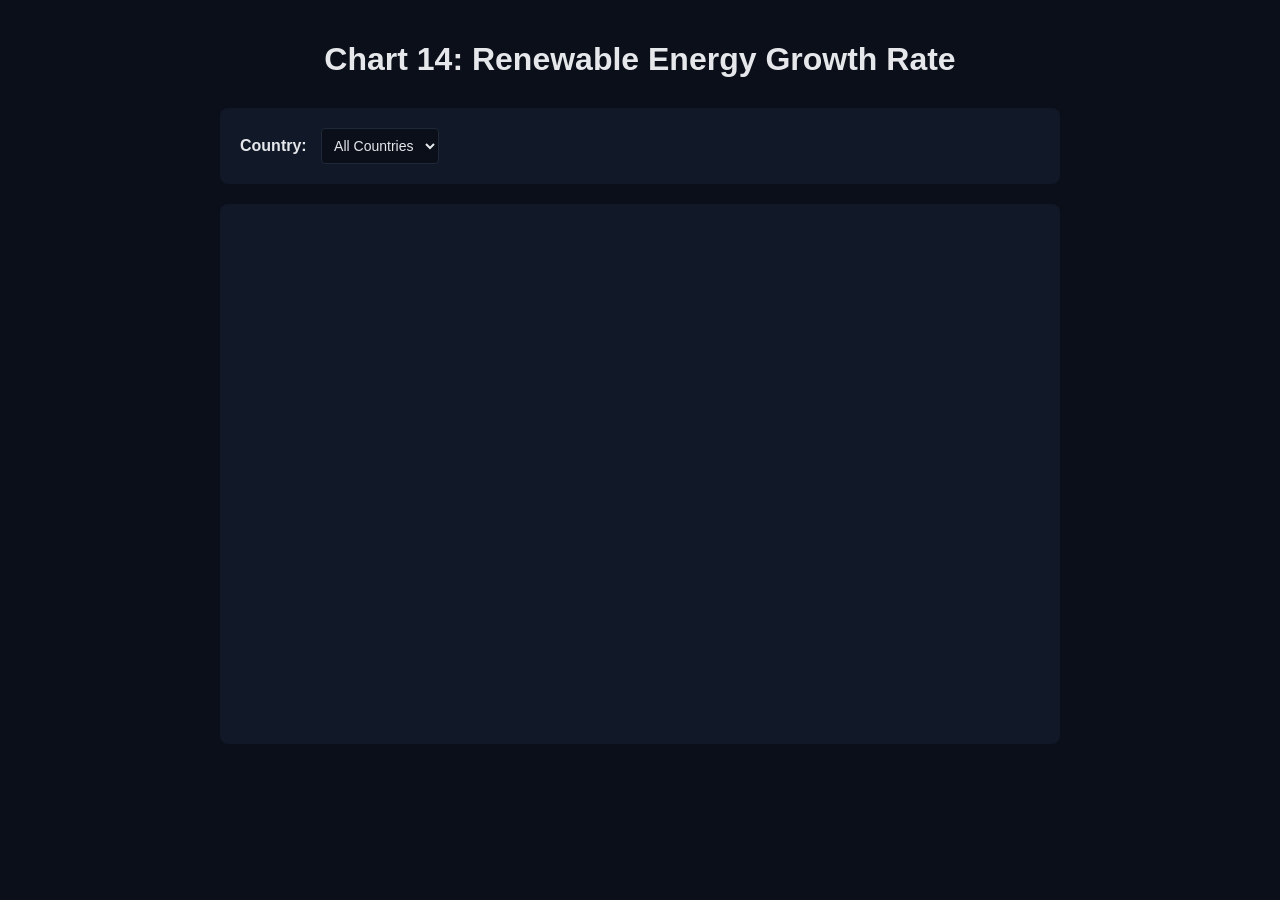
<file: test_chart14.html>
<!DOCTYPE html>
<html lang="en">
<head>
    <meta charset="UTF-8">
    <meta name="viewport" content="width=device-width, initial-scale=1.0">
    <title>Test Chart 14 - Renewable Growth</title>
    <script src="https://d3js.org/d3.v7.min.js"></script>
    <style>
        body {
            margin: 0;
            padding: 20px;
            background-color: #0b0f1a;
            color: #e5e7eb;
            font-family: -apple-system, BlinkMacSystemFont, 'Segoe UI', sans-serif;
        }
        h1 {
            text-align: center;
            margin-bottom: 30px;
        }
        #chart-container {
            width: 800px;
            height: 500px;
            margin: 0 auto;
            background-color: #111827;
            border-radius: 8px;
            padding: 20px;
        }
        .controls {
            width: 800px;
            margin: 20px auto;
            padding: 20px;
            background-color: #111827;
            border-radius: 8px;
        }
        select {
            padding: 8px;
            font-size: 14px;
            border-radius: 4px;
            border: 1px solid #1f2937;
            background-color: #0b0f1a;
            color: #e5e7eb;
            margin-left: 10px;
        }
        label {
            font-weight: bold;
        }
    </style>
</head>
<body>
    <h1>Chart 14: Renewable Energy Growth Rate</h1>
    
    <div class="controls">
        <label for="country-select">Country:</label>
        <select id="country-select">
            <option value="All Countries">All Countries</option>
        </select>
    </div>
    
    <div id="chart-container"></div>
    
    <script type="module">
        import renderRenewableGrowth from './js/charts/renewableGrowth.js';
        import { loadEnergyData } from './js/dataLoader.js';
        
        async function init() {
            try {
                // Load data
                const data = await loadEnergyData();
                console.log('Data loaded:', data.length, 'records');
                
                // Populate country dropdown
                const countries = ['All Countries', ...Array.from(new Set(data.map(d => d.country))).sort()];
                const select = document.getElementById('country-select');
                countries.forEach(country => {
                    const option = document.createElement('option');
                    option.value = country;
                    option.textContent = country;
                    select.appendChild(option);
                });
                
                // Initial filter state
                let filterState = {
                    country: 'All Countries',
                    yearRange: [2000, 2019]
                };
                
                // Render chart
                const chart = renderRenewableGrowth('#chart-container', data, filterState);
                
                // Handle country change
                select.addEventListener('change', (e) => {
                    filterState.country = e.target.value;
                    chart.update(data, filterState);
                    console.log('Country changed to:', filterState.country);
                });
                
                console.log('✓ Chart 14 initialized successfully');
                
            } catch (error) {
                console.error('Error:', error);
                document.getElementById('chart-container').innerHTML = 
                    `<div style="color: #ef4444; padding: 20px;">Error: ${error.message}</div>`;
            }
        }
        
        init();
    </script>
</body>
</html>
</file>
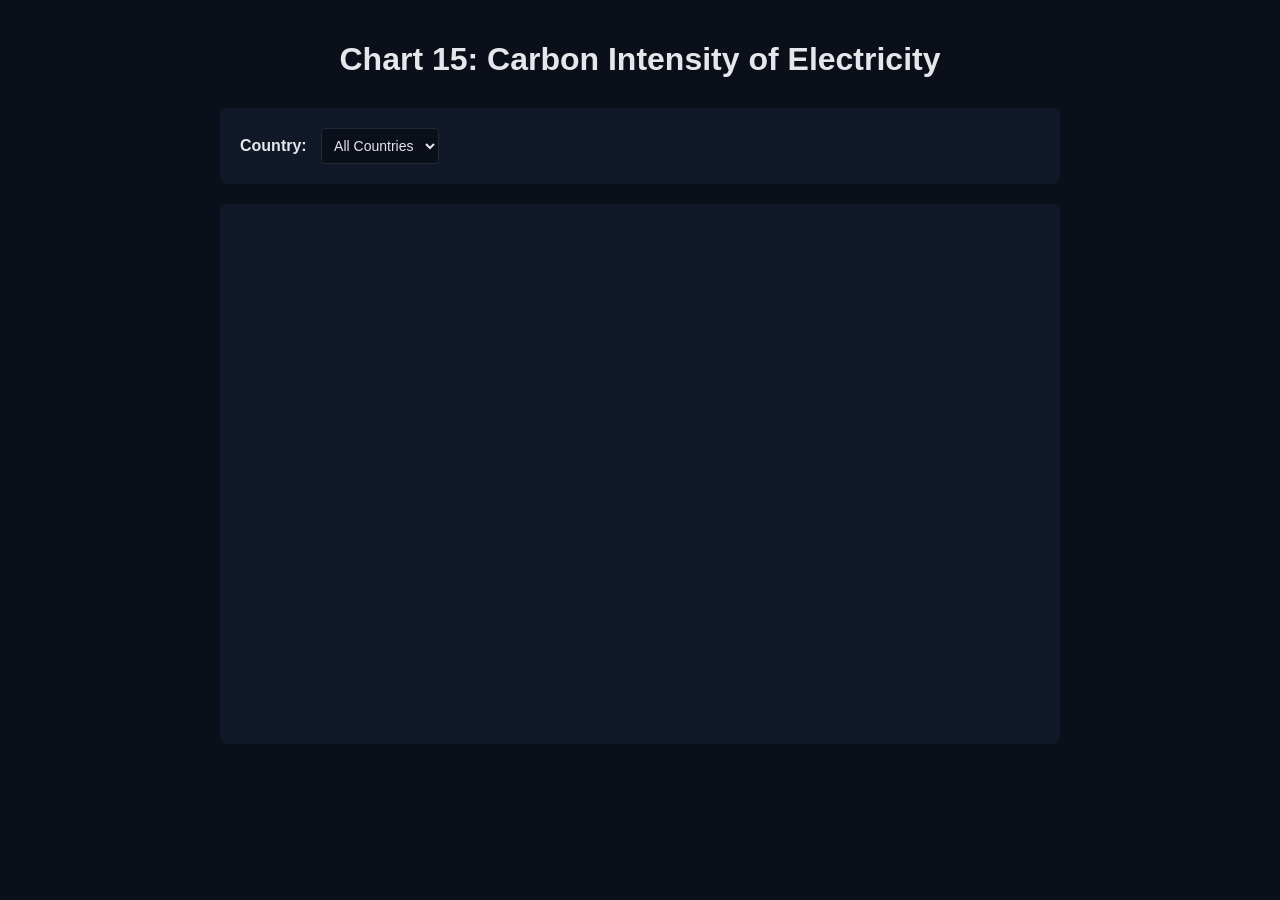
<file: test_chart15.html>
<!DOCTYPE html>
<html lang="en">
<head>
    <meta charset="UTF-8">
    <meta name="viewport" content="width=device-width, initial-scale=1.0">
    <title>Test Chart 15 - Carbon Intensity</title>
    <script src="https://d3js.org/d3.v7.min.js"></script>
    <style>
        body {
            margin: 0;
            padding: 20px;
            background-color: #0b0f1a;
            color: #e5e7eb;
            font-family: -apple-system, BlinkMacSystemFont, 'Segoe UI', sans-serif;
        }
        h1 {
            text-align: center;
            margin-bottom: 30px;
        }
        #chart-container {
            width: 800px;
            height: 500px;
            margin: 0 auto;
            background-color: #111827;
            border-radius: 8px;
            padding: 20px;
        }
        .controls {
            width: 800px;
            margin: 20px auto;
            padding: 20px;
            background-color: #111827;
            border-radius: 8px;
        }
        select {
            padding: 8px;
            font-size: 14px;
            border-radius: 4px;
            border: 1px solid #1f2937;
            background-color: #0b0f1a;
            color: #e5e7eb;
            margin-left: 10px;
        }
        label {
            font-weight: bold;
        }
    </style>
</head>
<body>
    <h1>Chart 15: Carbon Intensity of Electricity</h1>
    
    <div class="controls">
        <label for="country-select">Country:</label>
        <select id="country-select">
            <option value="All Countries">All Countries</option>
        </select>
    </div>
    
    <div id="chart-container"></div>
    
    <script type="module">
        import renderCarbonIntensity from './js/charts/carbonIntensity.js';
        import { loadEnergyData } from './js/dataLoader.js';
        
        async function init() {
            try {
                // Load data
                const data = await loadEnergyData();
                console.log('Data loaded:', data.length, 'records');
                
                // Populate country dropdown
                const countries = ['All Countries', ...Array.from(new Set(data.map(d => d.country))).sort()];
                const select = document.getElementById('country-select');
                countries.forEach(country => {
                    const option = document.createElement('option');
                    option.value = country;
                    option.textContent = country;
                    select.appendChild(option);
                });
                
                // Initial filter state
                let filterState = {
                    country: 'All Countries',
                    yearRange: [2000, 2019]
                };
                
                // Render chart
                const chart = renderCarbonIntensity('#chart-container', data, filterState);
                
                // Handle country change
                select.addEventListener('change', (e) => {
                    filterState.country = e.target.value;
                    chart.update(data, filterState);
                    console.log('Country changed to:', filterState.country);
                });
                
                console.log('✓ Chart 15 initialized successfully');
                
            } catch (error) {
                console.error('Error:', error);
                document.getElementById('chart-container').innerHTML = 
                    `<div style="color: #ef4444; padding: 20px;">Error: ${error.message}</div>`;
            }
        }
        
        init();
    </script>
</body>
</html>
</file>
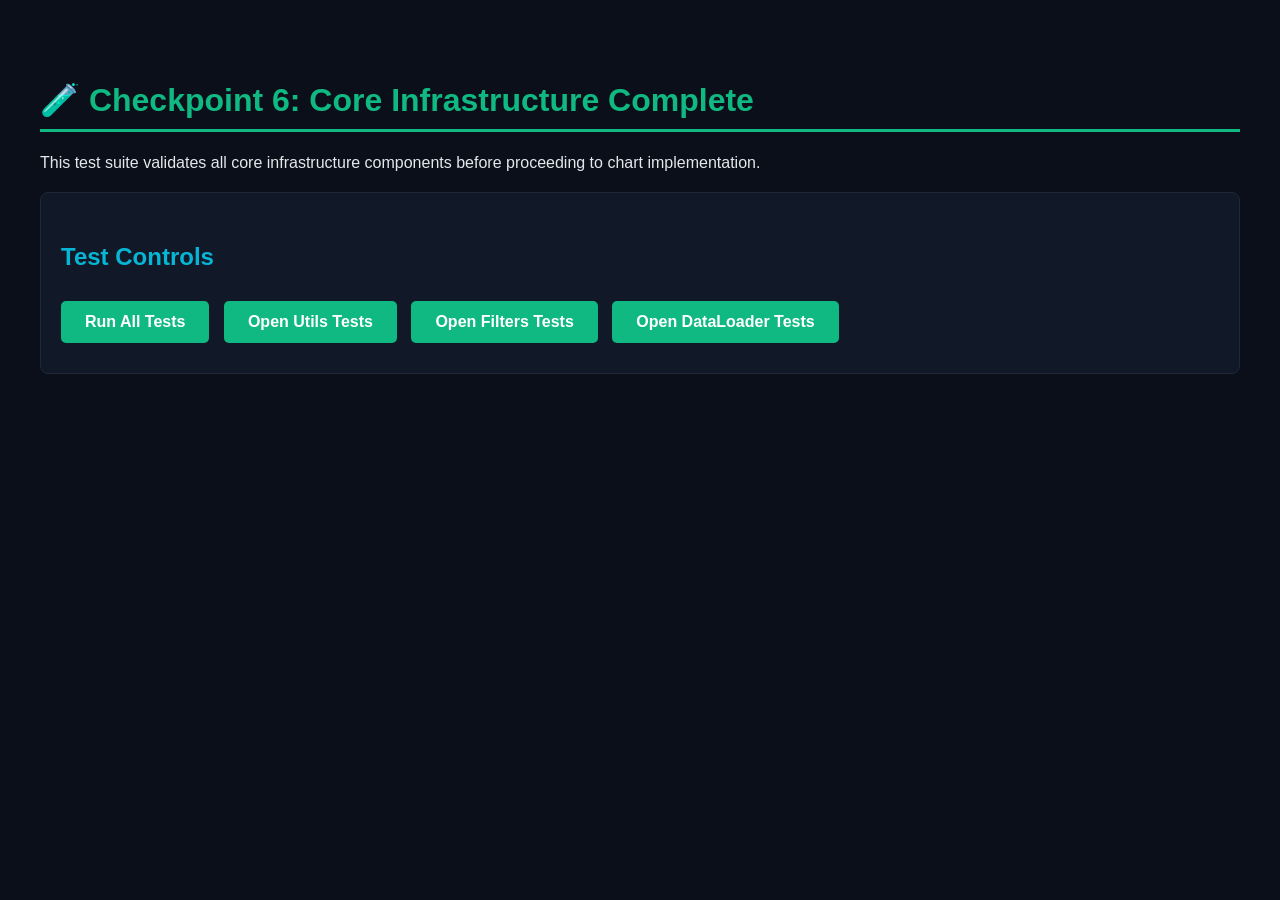
<file: test_checkpoint_6.html>
<!DOCTYPE html>
<html lang="en">
<head>
    <meta charset="UTF-8">
    <meta name="viewport" content="width=device-width, initial-scale=1.0">
    <title>Checkpoint 6 - Core Infrastructure Tests</title>
    <script src="https://d3js.org/d3.v7.min.js"></script>
    <style>
        body {
            font-family: 'Segoe UI', Tahoma, Geneva, Verdana, sans-serif;
            max-width: 1200px;
            margin: 40px auto;
            padding: 20px;
            background-color: #0b0f1a;
            color: #e5e7eb;
        }
        h1 {
            color: #10b981;
            border-bottom: 3px solid #10b981;
            padding-bottom: 10px;
        }
        h2 {
            color: #06b6d4;
            margin-top: 30px;
        }
        .test-section {
            background-color: #111827;
            padding: 20px;
            border-radius: 8px;
            border: 1px solid #1f2937;
            margin: 20px 0;
        }
        .test-result {
            margin: 10px 0;
            padding: 12px;
            border-left: 4px solid #10b981;
            background-color: #0b0f1a;
            border-radius: 4px;
        }
        .test-result.fail {
            border-left-color: #ef4444;
        }
        .test-result.warning {
            border-left-color: #f59e0b;
        }
        .success { color: #10b981; }
        .error { color: #ef4444; }
        .warning { color: #f59e0b; }
        .info { color: #06b6d4; }
        
        button {
            background-color: #10b981;
            color: white;
            border: none;
            padding: 12px 24px;
            border-radius: 5px;
            cursor: pointer;
            font-size: 16px;
            margin: 10px 10px 10px 0;
            font-weight: 600;
        }
        button:hover {
            background-color: #059669;
        }
        button:disabled {
            background-color: #6b7280;
            cursor: not-allowed;
        }
        
        .summary {
            background: linear-gradient(135deg, #111827 0%, #1f2937 100%);
            padding: 25px;
            border-radius: 8px;
            border: 2px solid #10b981;
            margin: 30px 0;
        }
        .summary h2 {
            margin-top: 0;
            color: #10b981;
        }
        .stat-grid {
            display: grid;
            grid-template-columns: repeat(auto-fit, minmax(200px, 1fr));
            gap: 15px;
            margin-top: 20px;
        }
        .stat-card {
            background-color: #0b0f1a;
            padding: 15px;
            border-radius: 5px;
            text-align: center;
        }
        .stat-value {
            font-size: 36px;
            font-weight: bold;
            color: #10b981;
        }
        .stat-label {
            font-size: 14px;
            color: #9ca3af;
            margin-top: 5px;
        }
        pre {
            background-color: #0b0f1a;
            padding: 15px;
            border-radius: 5px;
            overflow-x: auto;
            border: 1px solid #1f2937;
            font-size: 13px;
        }
        .progress {
            width: 100%;
            height: 30px;
            background-color: #1f2937;
            border-radius: 15px;
            overflow: hidden;
            margin: 20px 0;
        }
        .progress-bar {
            height: 100%;
            background: linear-gradient(90deg, #10b981 0%, #059669 100%);
            transition: width 0.5s ease;
            display: flex;
            align-items: center;
            justify-content: center;
            color: white;
            font-weight: bold;
        }
    </style>
</head>
<body>
    <h1>🧪 Checkpoint 6: Core Infrastructure Complete</h1>
    <p>This test suite validates all core infrastructure components before proceeding to chart implementation.</p>
    
    <div class="test-section">
        <h2>Test Controls</h2>
        <button onclick="runAllTests()">Run All Tests</button>
        <button onclick="location.href='test_utils.html'">Open Utils Tests</button>
        <button onclick="location.href='test_filters.html'">Open Filters Tests</button>
        <button onclick="location.href='test_dataloader.html'">Open DataLoader Tests</button>
    </div>

    <div id="progress-section" style="display: none;">
        <div class="progress">
            <div id="progress-bar" class="progress-bar">0%</div>
        </div>
    </div>

    <div id="summary" style="display: none;"></div>
    <div id="results"></div>

    <script type="module">
        import { CONFIG, getSourceColor } from './js/config.js';
        import { loadEnergyData, validateData } from './js/dataLoader.js';
        import {
            aggregateByYear,
            filterByCountry,
            filterByYearRange,
            getUniqueCountries,
            formatNumber,
            formatPercent
        } from './js/utils.js';
        import { Tooltip } from './js/tooltip.js';
        import { FilterManager } from './js/filters.js';
        
        let testResults = [];
        let loadedData = null;
        
        function addTestResult(category, testName, passed, details = '') {
            testResults.push({ category, testName, passed, details });
        }
        
        function updateProgress(current, total) {
            const percent = Math.round((current / total) * 100);
            const progressBar = document.getElementById('progress-bar');
            if (progressBar) {
                progressBar.style.width = percent + '%';
                progressBar.textContent = percent + '%';
            }
        }
        
        window.runAllTests = async function() {
            testResults = [];
            const resultsDiv = document.getElementById('results');
            const summaryDiv = document.getElementById('summary');
            const progressSection = document.getElementById('progress-section');
            
            resultsDiv.innerHTML = '';
            summaryDiv.style.display = 'none';
            progressSection.style.display = 'block';
            
            let testCount = 0;
            const totalTests = 6;
            
            // Test 1: CONFIG Module
            updateProgress(++testCount, totalTests);
            await new Promise(resolve => setTimeout(resolve, 100));
            testConfigModule();
            
            // Test 2: Data Loader
            updateProgress(++testCount, totalTests);
            await new Promise(resolve => setTimeout(resolve, 100));
            await testDataLoader();
            
            // Test 3: Utils Module
            updateProgress(++testCount, totalTests);
            await new Promise(resolve => setTimeout(resolve, 100));
            testUtilsModule();
            
            // Test 4: Tooltip System
            updateProgress(++testCount, totalTests);
            await new Promise(resolve => setTimeout(resolve, 100));
            testTooltipSystem();
            
            // Test 5: Filter Manager
            updateProgress(++testCount, totalTests);
            await new Promise(resolve => setTimeout(resolve, 100));
            testFilterManager();
            
            // Test 6: Integration
            updateProgress(++testCount, totalTests);
            await new Promise(resolve => setTimeout(resolve, 100));
            if (loadedData) {
                testIntegration();
            }
            
            // Display results
            progressSection.style.display = 'none';
            displayResults();
        };
        
        function testConfigModule() {
            const category = 'CONFIG Module';
            
            try {
                // Test CONFIG object exists
                if (typeof CONFIG === 'object') {
                    addTestResult(category, 'CONFIG object exported', true, 'CONFIG is accessible');
                } else {
                    addTestResult(category, 'CONFIG object exported', false, 'CONFIG is not an object');
                    return;
                }
                
                // Test color definitions
                const requiredColors = ['coal', 'oil', 'gas', 'renewables', 'nuclear', 'emissions'];
                const missingColors = requiredColors.filter(c => !CONFIG.colors[c]);
                
                if (missingColors.length === 0) {
                    addTestResult(category, 'Color scheme complete', true, 
                        `All ${requiredColors.length} required colors defined`);
                } else {
                    addTestResult(category, 'Color scheme complete', false, 
                        `Missing colors: ${missingColors.join(', ')}`);
                }
                
                // Test animation config
                if (CONFIG.animation && CONFIG.animation.duration === 500) {
                    addTestResult(category, 'Animation config', true, 
                        'Duration set to 500ms as specified');
                } else {
                    addTestResult(category, 'Animation config', false, 
                        `Duration is ${CONFIG.animation?.duration}ms, expected 500ms`);
                }
                
                // Test helper function
                const coalColor = getSourceColor('coal');
                if (coalColor === CONFIG.colors.coal) {
                    addTestResult(category, 'getSourceColor() helper', true, 
                        'Helper function returns correct colors');
                } else {
                    addTestResult(category, 'getSourceColor() helper', false, 
                        'Helper function returned incorrect color');
                }
                
            } catch (e) {
                addTestResult(category, 'CONFIG Module', false, e.message);
            }
        }
        
        async function testDataLoader() {
            const category = 'Data Loader';
            
            try {
                // Test data loading
                loadedData = await loadEnergyData();
                
                if (loadedData && loadedData.length > 0) {
                    addTestResult(category, 'CSV data loading', true, 
                        `Loaded ${loadedData.length.toLocaleString()} records`);
                } else {
                    addTestResult(category, 'CSV data loading', false, 
                        'No data loaded');
                    return;
                }
                
                // Test data validation
                try {
                    validateData(loadedData);
                    addTestResult(category, 'Data validation', true, 
                        'All validation checks passed');
                } catch (e) {
                    addTestResult(category, 'Data validation', false, e.message);
                }
                
                // Test year range filtering
                const years = [...new Set(loadedData.map(d => d.year))];
                const validYears = years.every(y => y >= 2000 && y <= 2019);
                
                if (validYears) {
                    addTestResult(category, 'Year range (2000-2019)', true, 
                        `Years: ${Math.min(...years)} - ${Math.max(...years)}`);
                } else {
                    addTestResult(category, 'Year range (2000-2019)', false, 
                        'Found years outside 2000-2019 range');
                }
                
                // Test required fields
                const firstRecord = loadedData[0];
                const requiredFields = ['country', 'year', 'total_energy'];
                const hasAllFields = requiredFields.every(f => firstRecord.hasOwnProperty(f));
                
                if (hasAllFields) {
                    addTestResult(category, 'Required fields present', true, 
                        'country, year, total_energy fields exist');
                } else {
                    addTestResult(category, 'Required fields present', false, 
                        'Missing required fields');
                }
                
            } catch (e) {
                addTestResult(category, 'Data loading', false, e.message);
            }
        }
        
        function testUtilsModule() {
            const category = 'Utils Module';
            
            if (!loadedData) {
                addTestResult(category, 'Utils tests', false, 'No data loaded - skipping utils tests');
                return;
            }
            
            try {
                // Test aggregateByYear
                const aggregated = aggregateByYear(loadedData, 'total_energy');
                if (aggregated.length > 0 && aggregated[0].hasOwnProperty('year') && aggregated[0].hasOwnProperty('value')) {
                    addTestResult(category, 'aggregateByYear()', true, 
                        `Generated ${aggregated.length} year aggregations`);
                } else {
                    addTestResult(category, 'aggregateByYear()', false, 
                        'Aggregation returned invalid structure');
                }
                
                // Test filterByCountry
                const usaData = filterByCountry(loadedData, 'United States');
                const allData = filterByCountry(loadedData, 'All Countries');
                
                if (usaData.length > 0 && allData.length === loadedData.length) {
                    addTestResult(category, 'filterByCountry()', true, 
                        `USA: ${usaData.length} records, All: ${allData.length} records`);
                } else {
                    addTestResult(category, 'filterByCountry()', false, 
                        'Filter returned unexpected results');
                }
                
                // Test getUniqueCountries
                const countries = getUniqueCountries(loadedData);
                if (countries[0] === 'All Countries' && countries.length > 1) {
                    addTestResult(category, 'getUniqueCountries()', true, 
                        `Found ${countries.length} countries (includes "All Countries")`);
                } else {
                    addTestResult(category, 'getUniqueCountries()', false, 
                        'Country list incorrect');
                }
                
                // Test formatNumber
                const formatted = formatNumber(1500000);
                if (formatted === '1.50M') {
                    addTestResult(category, 'formatNumber()', true, 
                        '1,500,000 → 1.50M');
                } else {
                    addTestResult(category, 'formatNumber()', false, 
                        `Expected "1.50M", got "${formatted}"`);
                }
                
                // Test formatPercent
                const percent = formatPercent(45.6);
                if (percent === '45.6%') {
                    addTestResult(category, 'formatPercent()', true, 
                        '45.6 → 45.6%');
                } else {
                    addTestResult(category, 'formatPercent()', false, 
                        `Expected "45.6%", got "${percent}"`);
                }
                
            } catch (e) {
                addTestResult(category, 'Utils module', false, e.message);
            }
        }
        
        function testTooltipSystem() {
            const category = 'Tooltip System';
            
            try {
                // Test Tooltip instantiation
                const tooltip = new Tooltip();
                
                if (tooltip) {
                    addTestResult(category, 'Tooltip instantiation', true, 
                        'Tooltip object created successfully');
                } else {
                    addTestResult(category, 'Tooltip instantiation', false, 
                        'Failed to create Tooltip');
                    return;
                }
                
                // Test show method
                if (typeof tooltip.show === 'function') {
                    addTestResult(category, 'show() method', true, 
                        'Method exists and is callable');
                } else {
                    addTestResult(category, 'show() method', false, 
                        'show() method not found');
                }
                
                // Test hide method
                if (typeof tooltip.hide === 'function') {
                    addTestResult(category, 'hide() method', true, 
                        'Method exists and is callable');
                } else {
                    addTestResult(category, 'hide() method', false, 
                        'hide() method not found');
                }
                
                // Test formatContent helper
                if (typeof tooltip.formatContent === 'function') {
                    const formatted = tooltip.formatContent({ 'Year': 2020, 'Value': 100 });
                    if (formatted.includes('Year') && formatted.includes('2020')) {
                        addTestResult(category, 'formatContent() helper', true, 
                            'Formats data objects correctly');
                    } else {
                        addTestResult(category, 'formatContent() helper', false, 
                            'Format output incorrect');
                    }
                } else {
                    addTestResult(category, 'formatContent() helper', false, 
                        'formatContent() method not found');
                }
                
                // Clean up
                tooltip.remove();
                
            } catch (e) {
                addTestResult(category, 'Tooltip system', false, e.message);
            }
        }
        
        function testFilterManager() {
            const category = 'Filter Manager';
            
            try {
                // Test FilterManager instantiation
                const fm = new FilterManager();
                
                if (fm) {
                    addTestResult(category, 'FilterManager instantiation', true, 
                        'FilterManager created successfully');
                } else {
                    addTestResult(category, 'FilterManager instantiation', false, 
                        'Failed to create FilterManager');
                    return;
                }
                
                // Test default state
                const state = fm.getState();
                if (state.country === 'All Countries' && 
                    state.yearRange[0] === 2000 && 
                    state.yearRange[1] === 2019) {
                    addTestResult(category, 'Default state', true, 
                        'Country: All Countries, Years: 2000-2019');
                } else {
                    addTestResult(category, 'Default state', false, 
                        `Incorrect default state: ${JSON.stringify(state)}`);
                }
                
                // Test subscribe/notify
                let notified = false;
                fm.subscribe((state) => {
                    notified = true;
                });
                fm.setCountry('United States');
                
                if (notified) {
                    addTestResult(category, 'Observer pattern', true, 
                        'Subscribers notified on state change');
                } else {
                    addTestResult(category, 'Observer pattern', false, 
                        'Subscribers not notified');
                }
                
                // Test setYearRange
                fm.setYearRange(2010, 2015);
                const newState = fm.getState();
                
                if (newState.yearRange[0] === 2010 && newState.yearRange[1] === 2015) {
                    addTestResult(category, 'setYearRange()', true, 
                        'Year range updated correctly');
                } else {
                    addTestResult(category, 'setYearRange()', false, 
                        'Year range not updated');
                }
                
            } catch (e) {
                addTestResult(category, 'Filter Manager', false, e.message);
            }
        }
        
        function testIntegration() {
            const category = 'Integration';
            
            try {
                // Test end-to-end workflow
                const fm = new FilterManager();
                
                // Set filters
                fm.setCountry('United States');
                fm.setYearRange(2010, 2015);
                
                // Apply filters to data
                const state = fm.getState();
                let filtered = filterByCountry(loadedData, state.country);
                filtered = filterByYearRange(filtered, ...state.yearRange);
                
                // Aggregate
                const aggregated = aggregateByYear(filtered, 'total_energy');
                
                if (aggregated.length > 0) {
                    addTestResult(category, 'End-to-end workflow', true, 
                        `Filter → Aggregate: ${aggregated.length} data points`);
                } else {
                    addTestResult(category, 'End-to-end workflow', false, 
                        'No data after filtering and aggregation');
                }
                
                // Test formatting pipeline
                const avgEnergy = d3.mean(aggregated, d => d.value);
                const formatted = formatNumber(avgEnergy);
                
                if (formatted.includes('K') || formatted.includes('M') || formatted.includes('B')) {
                    addTestResult(category, 'Data formatting pipeline', true, 
                        `Average energy: ${formatted}`);
                } else {
                    addTestResult(category, 'Data formatting pipeline', false, 
                        'Formatting not applied correctly');
                }
                
            } catch (e) {
                addTestResult(category, 'Integration', false, e.message);
            }
        }
        
        function displayResults() {
            const resultsDiv = document.getElementById('results');
            const summaryDiv = document.getElementById('summary');
            
            // Calculate statistics
            const passedCount = testResults.filter(r => r.passed).length;
            const failedCount = testResults.filter(r => !r.passed).length;
            const totalCount = testResults.length;
            const passRate = ((passedCount / totalCount) * 100).toFixed(1);
            
            // Group by category
            const categories = [...new Set(testResults.map(r => r.category))];
            
            // Display summary
            summaryDiv.style.display = 'block';
            summaryDiv.innerHTML = `
                <h2>📊 Test Summary</h2>
                <div class="stat-grid">
                    <div class="stat-card">
                        <div class="stat-value">${totalCount}</div>
                        <div class="stat-label">Total Tests</div>
                    </div>
                    <div class="stat-card">
                        <div class="stat-value" style="color: #10b981;">${passedCount}</div>
                        <div class="stat-label">Passed</div>
                    </div>
                    <div class="stat-card">
                        <div class="stat-value" style="color: #ef4444;">${failedCount}</div>
                        <div class="stat-label">Failed</div>
                    </div>
                    <div class="stat-card">
                        <div class="stat-value">${passRate}%</div>
                        <div class="stat-label">Pass Rate</div>
                    </div>
                </div>
                ${failedCount === 0 ? 
                    '<p style="color: #10b981; font-size: 18px; text-align: center; margin-top: 20px;">✓ All tests passed! Core infrastructure is ready.</p>' :
                    '<p style="color: #f59e0b; font-size: 18px; text-align: center; margin-top: 20px;">⚠ Some tests failed. Review results below.</p>'
                }
            `;
            
            // Display detailed results
            let html = '';
            
            categories.forEach(category => {
                const categoryTests = testResults.filter(r => r.category === category);
                const categoryPassed = categoryTests.filter(r => r.passed).length;
                const categoryTotal = categoryTests.length;
                
                html += `
                    <div class="test-section">
                        <h2>${category} (${categoryPassed}/${categoryTotal})</h2>
                        ${categoryTests.map(r => `
                            <div class="test-result ${r.passed ? '' : 'fail'}">
                                <strong class="${r.passed ? 'success' : 'error'}">
                                    ${r.passed ? '✓' : '✗'} ${r.testName}
                                </strong>
                                ${r.details ? `<br><small class="info">${r.details}</small>` : ''}
                            </div>
                        `).join('')}
                    </div>
                `;
            });
            
            resultsDiv.innerHTML = html;
        }
    </script>
</body>
</html>
</file>
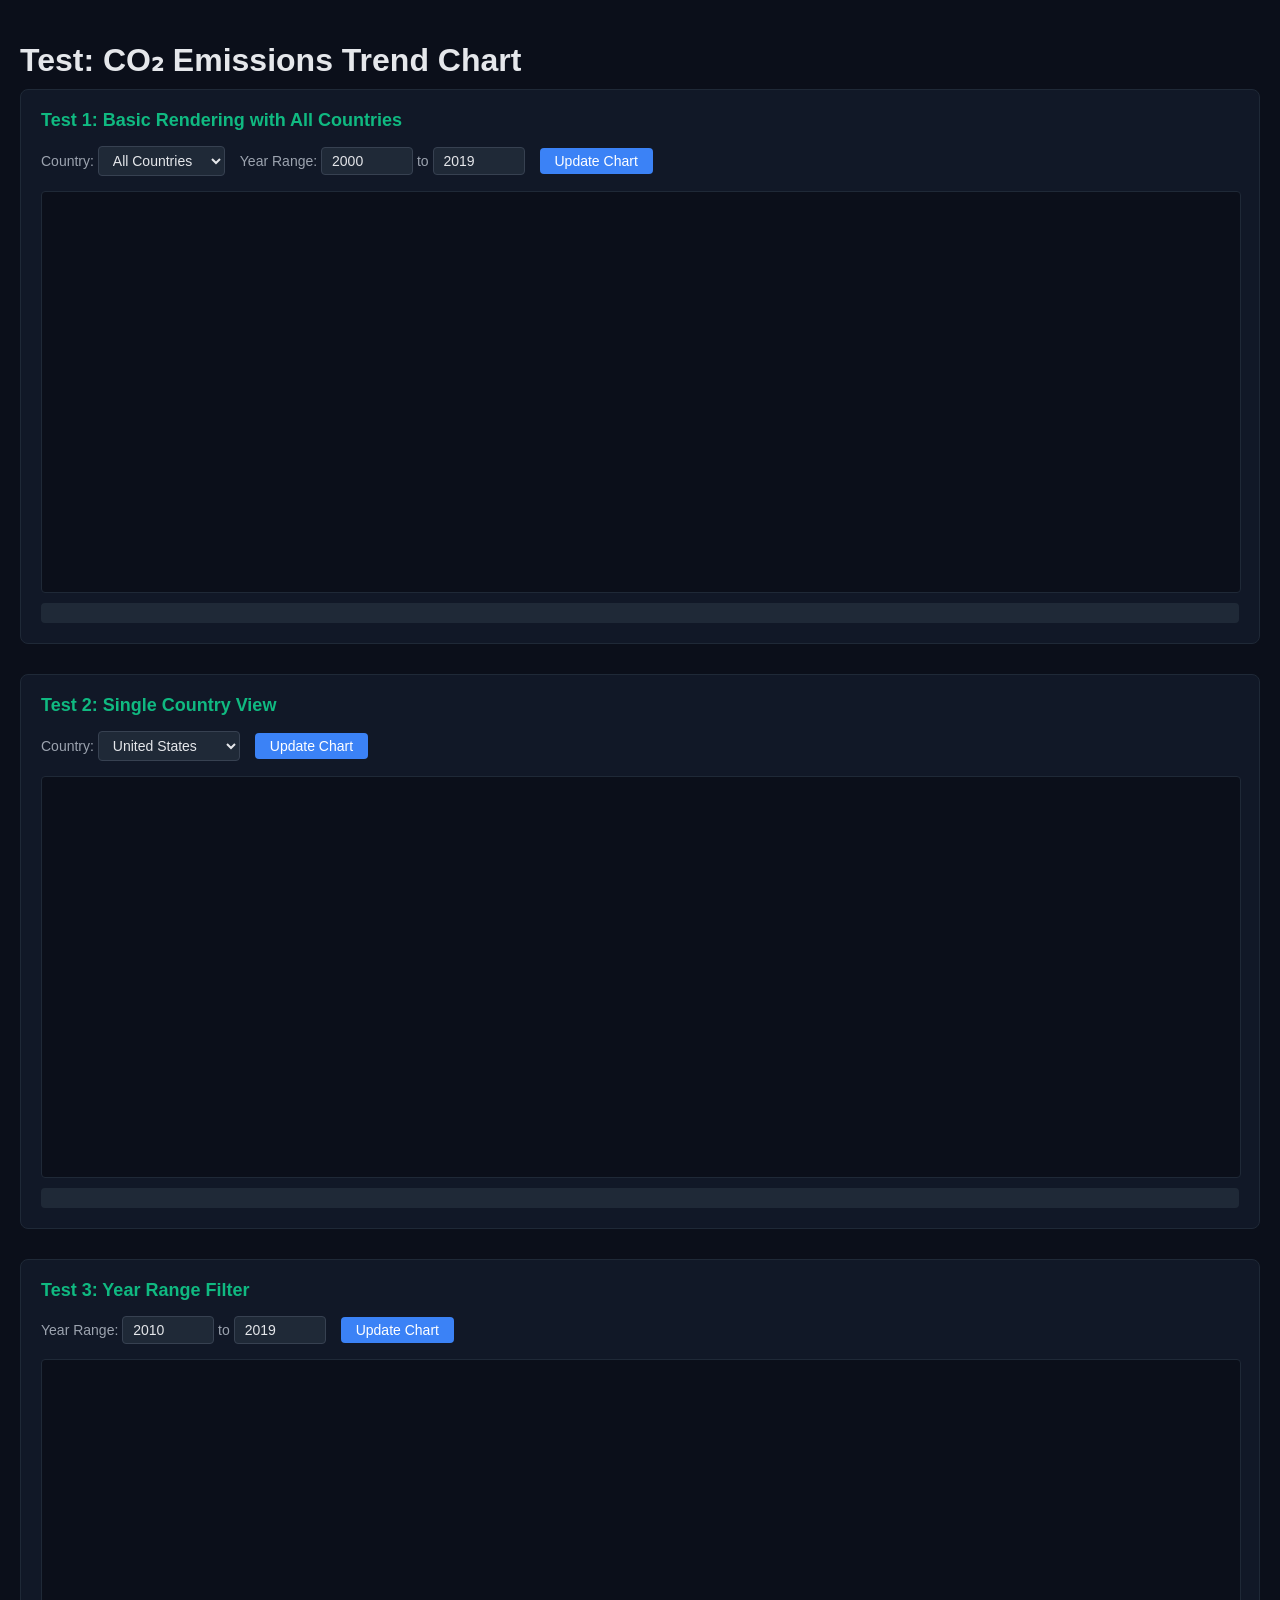
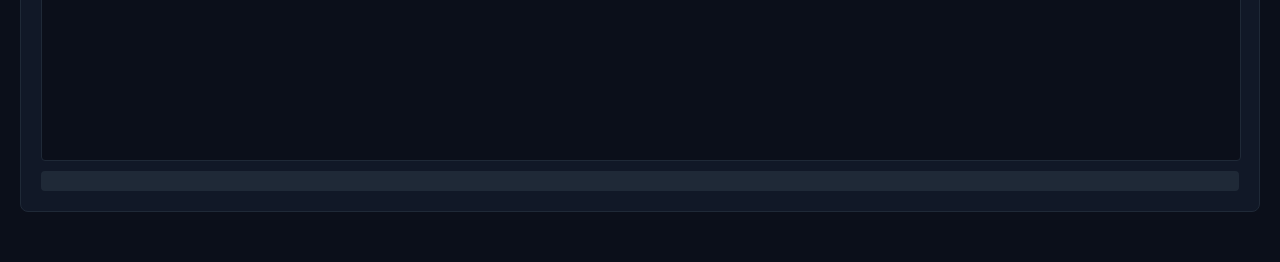
<file: test_co2EmissionsTrend.html>
<!DOCTYPE html>
<html lang="en">
<head>
  <meta charset="UTF-8">
  <meta name="viewport" content="width=device-width, initial-scale=1.0">
  <title>Test: CO₂ Emissions Trend Chart</title>
  <style>
    body {
      margin: 0;
      padding: 20px;
      font-family: -apple-system, BlinkMacSystemFont, 'Segoe UI', Arial, sans-serif;
      background-color: #0b0f1a;
      color: #e5e7eb;
    }
    
    h1 {
      margin-bottom: 10px;
      color: #e5e7eb;
    }
    
    .test-section {
      margin-bottom: 30px;
      padding: 20px;
      background-color: #111827;
      border-radius: 8px;
      border: 1px solid #1f2937;
    }
    
    h2 {
      margin-top: 0;
      margin-bottom: 15px;
      color: #10b981;
      font-size: 18px;
    }
    
    .chart-container {
      width: 100%;
      height: 400px;
      background-color: #0b0f1a;
      border-radius: 4px;
      border: 1px solid #1f2937;
    }
    
    .controls {
      margin-bottom: 15px;
      display: flex;
      gap: 15px;
      align-items: center;
    }
    
    label {
      color: #9ca3af;
      font-size: 14px;
    }
    
    select, input {
      padding: 5px 10px;
      background-color: #1f2937;
      color: #e5e7eb;
      border: 1px solid #374151;
      border-radius: 4px;
      font-size: 14px;
    }
    
    button {
      padding: 5px 15px;
      background-color: #3b82f6;
      color: white;
      border: none;
      border-radius: 4px;
      cursor: pointer;
      font-size: 14px;
    }
    
    button:hover {
      background-color: #2563eb;
    }
    
    .status {
      margin-top: 10px;
      padding: 10px;
      background-color: #1f2937;
      border-radius: 4px;
      font-size: 14px;
    }
    
    .pass {
      color: #10b981;
    }
    
    .fail {
      color: #ef4444;
    }
    
    .info {
      color: #3b82f6;
    }
  </style>
</head>
<body>
  <h1>Test: CO₂ Emissions Trend Chart</h1>
  
  <div class="test-section">
    <h2>Test 1: Basic Rendering with All Countries</h2>
    <div class="controls">
      <label>Country: <select id="country1">
        <option value="All Countries">All Countries</option>
        <option value="United States">United States</option>
        <option value="China">China</option>
        <option value="India">India</option>
      </select></label>
      <label>Year Range: 
        <input type="number" id="minYear1" value="2000" min="2000" max="2019" style="width: 70px;">
        to
        <input type="number" id="maxYear1" value="2019" min="2000" max="2019" style="width: 70px;">
      </label>
      <button id="update1">Update Chart</button>
    </div>
    <div id="chart1" class="chart-container"></div>
    <div id="status1" class="status"></div>
  </div>
  
  <div class="test-section">
    <h2>Test 2: Single Country View</h2>
    <div class="controls">
      <label>Country: <select id="country2">
        <option value="United States">United States</option>
        <option value="China">China</option>
        <option value="Germany">Germany</option>
        <option value="United Kingdom">United Kingdom</option>
      </select></label>
      <button id="update2">Update Chart</button>
    </div>
    <div id="chart2" class="chart-container"></div>
    <div id="status2" class="status"></div>
  </div>
  
  <div class="test-section">
    <h2>Test 3: Year Range Filter</h2>
    <div class="controls">
      <label>Year Range: 
        <input type="number" id="minYear3" value="2010" min="2000" max="2019" style="width: 70px;">
        to
        <input type="number" id="maxYear3" value="2019" min="2000" max="2019" style="width: 70px;">
      </label>
      <button id="update3">Update Chart</button>
    </div>
    <div id="chart3" class="chart-container"></div>
    <div id="status3" class="status"></div>
  </div>

  <!-- D3.js v7 -->
  <script src="https://d3js.org/d3.v7.min.js"></script>
  
  <!-- Load modules -->
  <script type="module">
    import { CONFIG } from './js/config.js';
    import { loadEnergyData } from './js/dataLoader.js';
    import { renderCo2EmissionsTrend } from './js/charts/co2EmissionsTrend.js';
    
    // Global data storage
    let energyData = null;
    let chart1 = null;
    let chart2 = null;
    let chart3 = null;
    
    // Load data
    async function init() {
      try {
        energyData = await loadEnergyData();
        console.log('✓ Data loaded:', energyData.length, 'records');
        
        // Test 1: Basic rendering with All Countries
        setupTest1();
        
        // Test 2: Single country view
        setupTest2();
        
        // Test 3: Year range filter
        setupTest3();
        
      } catch (error) {
        console.error('✗ Failed to load data:', error);
        document.querySelectorAll('.status').forEach(el => {
          el.innerHTML = '<span class="fail">✗ Failed to load data: ' + error.message + '</span>';
        });
      }
    }
    
    function setupTest1() {
      const filterState = {
        country: 'All Countries',
        yearRange: [2000, 2019]
      };
      
      chart1 = renderCo2EmissionsTrend('#chart1', energyData, filterState);
      
      if (chart1) {
        document.getElementById('status1').innerHTML = '<span class="pass">✓ Chart rendered successfully</span>';
      } else {
        document.getElementById('status1').innerHTML = '<span class="fail">✗ Chart failed to render</span>';
      }
      
      // Update handler
      document.getElementById('update1').addEventListener('click', () => {
        const country = document.getElementById('country1').value;
        const minYear = parseInt(document.getElementById('minYear1').value);
        const maxYear = parseInt(document.getElementById('maxYear1').value);
        
        const newFilterState = {
          country: country,
          yearRange: [minYear, maxYear]
        };
        
        chart1.update(energyData, newFilterState);
        document.getElementById('status1').innerHTML = `<span class="info">✓ Updated to ${country}, ${minYear}-${maxYear}</span>`;
      });
    }
    
    function setupTest2() {
      const filterState = {
        country: 'United States',
        yearRange: [2000, 2019]
      };
      
      chart2 = renderCo2EmissionsTrend('#chart2', energyData, filterState);
      
      if (chart2) {
        document.getElementById('status2').innerHTML = '<span class="pass">✓ Chart rendered successfully</span>';
      } else {
        document.getElementById('status2').innerHTML = '<span class="fail">✗ Chart failed to render</span>';
      }
      
      // Update handler
      document.getElementById('update2').addEventListener('click', () => {
        const country = document.getElementById('country2').value;
        
        const newFilterState = {
          country: country,
          yearRange: [2000, 2019]
        };
        
        chart2.update(energyData, newFilterState);
        document.getElementById('status2').innerHTML = `<span class="info">✓ Updated to ${country}</span>`;
      });
    }
    
    function setupTest3() {
      const filterState = {
        country: 'All Countries',
        yearRange: [2010, 2019]
      };
      
      chart3 = renderCo2EmissionsTrend('#chart3', energyData, filterState);
      
      if (chart3) {
        document.getElementById('status3').innerHTML = '<span class="pass">✓ Chart rendered successfully</span>';
      } else {
        document.getElementById('status3').innerHTML = '<span class="fail">✗ Chart failed to render</span>';
      }
      
      // Update handler
      document.getElementById('update3').addEventListener('click', () => {
        const minYear = parseInt(document.getElementById('minYear3').value);
        const maxYear = parseInt(document.getElementById('maxYear3').value);
        
        const newFilterState = {
          country: 'All Countries',
          yearRange: [minYear, maxYear]
        };
        
        chart3.update(energyData, newFilterState);
        document.getElementById('status3').innerHTML = `<span class="info">✓ Updated to ${minYear}-${maxYear}</span>`;
      });
    }
    
    // Start
    init();
  </script>
</body>
</html>
</file>
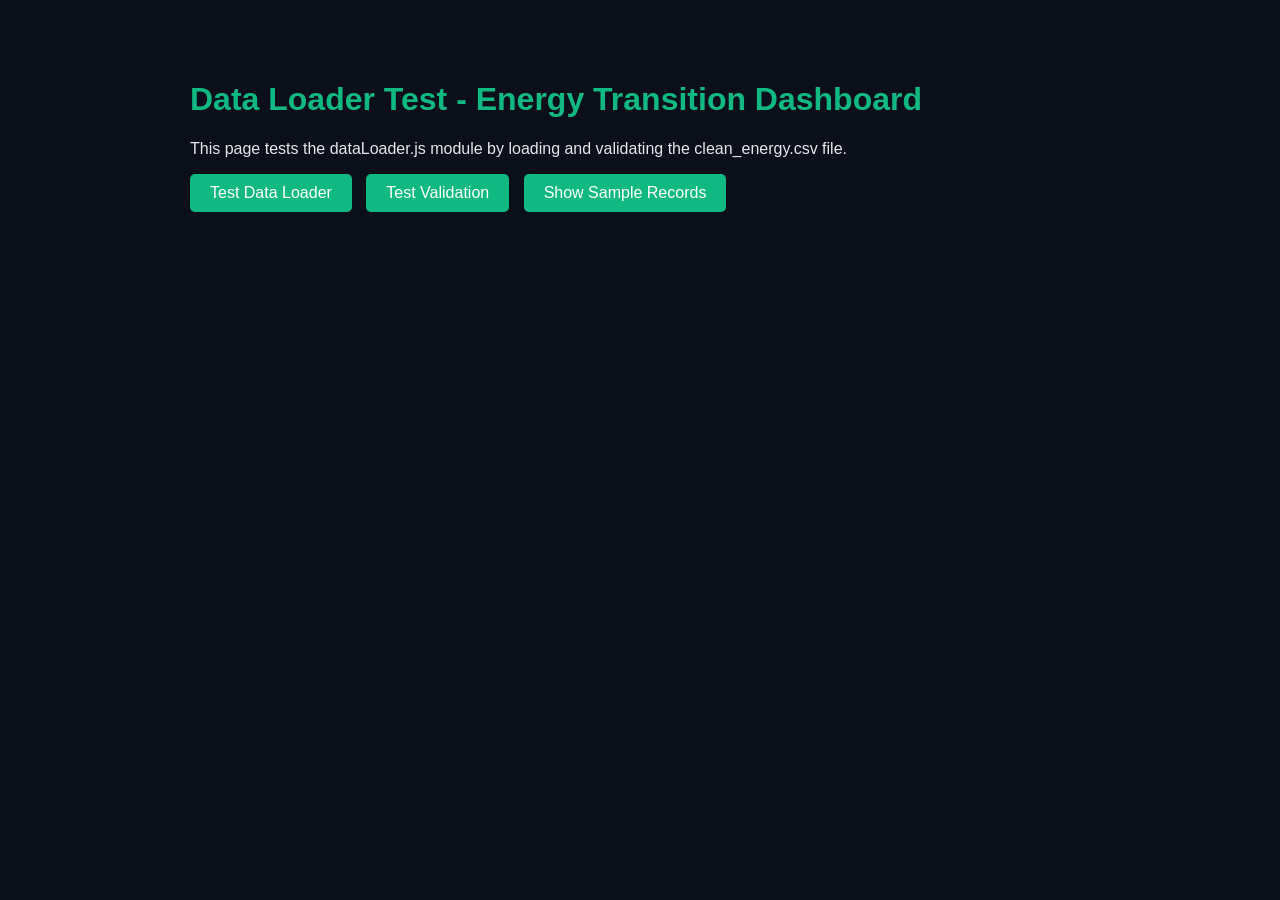
<file: test_dataloader.html>
<!DOCTYPE html>
<html lang="en">
<head>
    <meta charset="UTF-8">
    <meta name="viewport" content="width=device-width, initial-scale=1.0">
    <title>Data Loader Test</title>
    <style>
        body {
            font-family: 'Segoe UI', Tahoma, Geneva, Verdana, sans-serif;
            max-width: 900px;
            margin: 40px auto;
            padding: 20px;
            background-color: #0b0f1a;
            color: #e5e7eb;
        }
        h1 {
            color: #10b981;
        }
        pre {
            background-color: #111827;
            padding: 15px;
            border-radius: 5px;
            overflow-x: auto;
            border: 1px solid #1f2937;
        }
        .success {
            color: #10b981;
        }
        .error {
            color: #ef4444;
        }
        .warning {
            color: #f59e0b;
        }
        #results {
            margin-top: 20px;
        }
        button {
            background-color: #10b981;
            color: white;
            border: none;
            padding: 10px 20px;
            border-radius: 5px;
            cursor: pointer;
            font-size: 16px;
            margin-right: 10px;
        }
        button:hover {
            background-color: #059669;
        }
        .stats {
            display: grid;
            grid-template-columns: repeat(auto-fit, minmax(200px, 1fr));
            gap: 15px;
            margin: 20px 0;
        }
        .stat-card {
            background-color: #111827;
            padding: 15px;
            border-radius: 5px;
            border: 1px solid #1f2937;
        }
        .stat-value {
            font-size: 24px;
            font-weight: bold;
            color: #10b981;
        }
        .stat-label {
            font-size: 14px;
            color: #9ca3af;
            margin-top: 5px;
        }
    </style>
</head>
<body>
    <h1>Data Loader Test - Energy Transition Dashboard</h1>
    <p>This page tests the dataLoader.js module by loading and validating the clean_energy.csv file.</p>
    
    <div>
        <button onclick="testDataLoader()">Test Data Loader</button>
        <button onclick="testValidation()">Test Validation</button>
        <button onclick="showSampleRecords()">Show Sample Records</button>
    </div>
    
    <div id="results"></div>

    <!-- Load D3.js -->
    <script src="https://d3js.org/d3.v7.min.js"></script>
    
    <!-- Load dataLoader module -->
    <script type="module">
        import { loadEnergyData, validateData } from './js/dataLoader.js';
        
        // Store data globally for testing
        let globalData = null;
        
        // Make functions available globally
        window.testDataLoader = async function() {
            const resultsDiv = document.getElementById('results');
            resultsDiv.innerHTML = '<p>Loading data...</p>';
            
            try {
                globalData = await loadEnergyData();
                
                // Calculate statistics
                const uniqueCountries = new Set(globalData.map(d => d.country));
                const years = [...new Set(globalData.map(d => d.year))].sort();
                const yearRange = `${years[0]} - ${years[years.length - 1]}`;
                
                // Calculate average energy consumption
                const avgEnergy = d3.mean(globalData, d => d.total_energy);
                
                // Count records with emissions data
                const emissionsCount = globalData.filter(d => d.greenhouse_gas_emissions != null).length;
                const emissionsPct = (emissionsCount / globalData.length * 100).toFixed(1);
                
                resultsDiv.innerHTML = `
                    <h2 class="success">✓ Data Loading Successful</h2>
                    <div class="stats">
                        <div class="stat-card">
                            <div class="stat-value">${globalData.length.toLocaleString()}</div>
                            <div class="stat-label">Total Records</div>
                        </div>
                        <div class="stat-card">
                            <div class="stat-value">${uniqueCountries.size}</div>
                            <div class="stat-label">Countries</div>
                        </div>
                        <div class="stat-card">
                            <div class="stat-value">${yearRange}</div>
                            <div class="stat-label">Year Range</div>
                        </div>
                        <div class="stat-card">
                            <div class="stat-value">${avgEnergy.toFixed(0)}</div>
                            <div class="stat-label">Avg Energy (TWh)</div>
                        </div>
                        <div class="stat-card">
                            <div class="stat-value">${emissionsPct}%</div>
                            <div class="stat-label">Records with Emissions</div>
                        </div>
                    </div>
                    <p><strong>Sample Countries:</strong> ${[...uniqueCountries].slice(0, 10).join(', ')}...</p>
                `;
            } catch (error) {
                resultsDiv.innerHTML = `
                    <h2 class="error">✗ Data Loading Failed</h2>
                    <pre class="error">${error.message}</pre>
                `;
            }
        };
        
        window.testValidation = async function() {
            const resultsDiv = document.getElementById('results');
            
            if (!globalData) {
                resultsDiv.innerHTML = '<p class="warning">Please load data first by clicking "Test Data Loader"</p>';
                return;
            }
            
            try {
                validateData(globalData);
                resultsDiv.innerHTML = `
                    <h2 class="success">✓ Validation Passed</h2>
                    <p>All required fields are present and data integrity checks passed.</p>
                    <p>Check the browser console for detailed data quality report.</p>
                `;
            } catch (error) {
                resultsDiv.innerHTML = `
                    <h2 class="error">✗ Validation Failed</h2>
                    <pre class="error">${error.message}</pre>
                `;
            }
        };
        
        window.showSampleRecords = function() {
            const resultsDiv = document.getElementById('results');
            
            if (!globalData) {
                resultsDiv.innerHTML = '<p class="warning">Please load data first by clicking "Test Data Loader"</p>';
                return;
            }
            
            // Show first 5 records
            const sampleRecords = globalData.slice(0, 5);
            
            resultsDiv.innerHTML = `
                <h2>Sample Records (First 5)</h2>
                <pre>${JSON.stringify(sampleRecords, null, 2)}</pre>
            `;
        };
    </script>
</body>
</html>
</file>
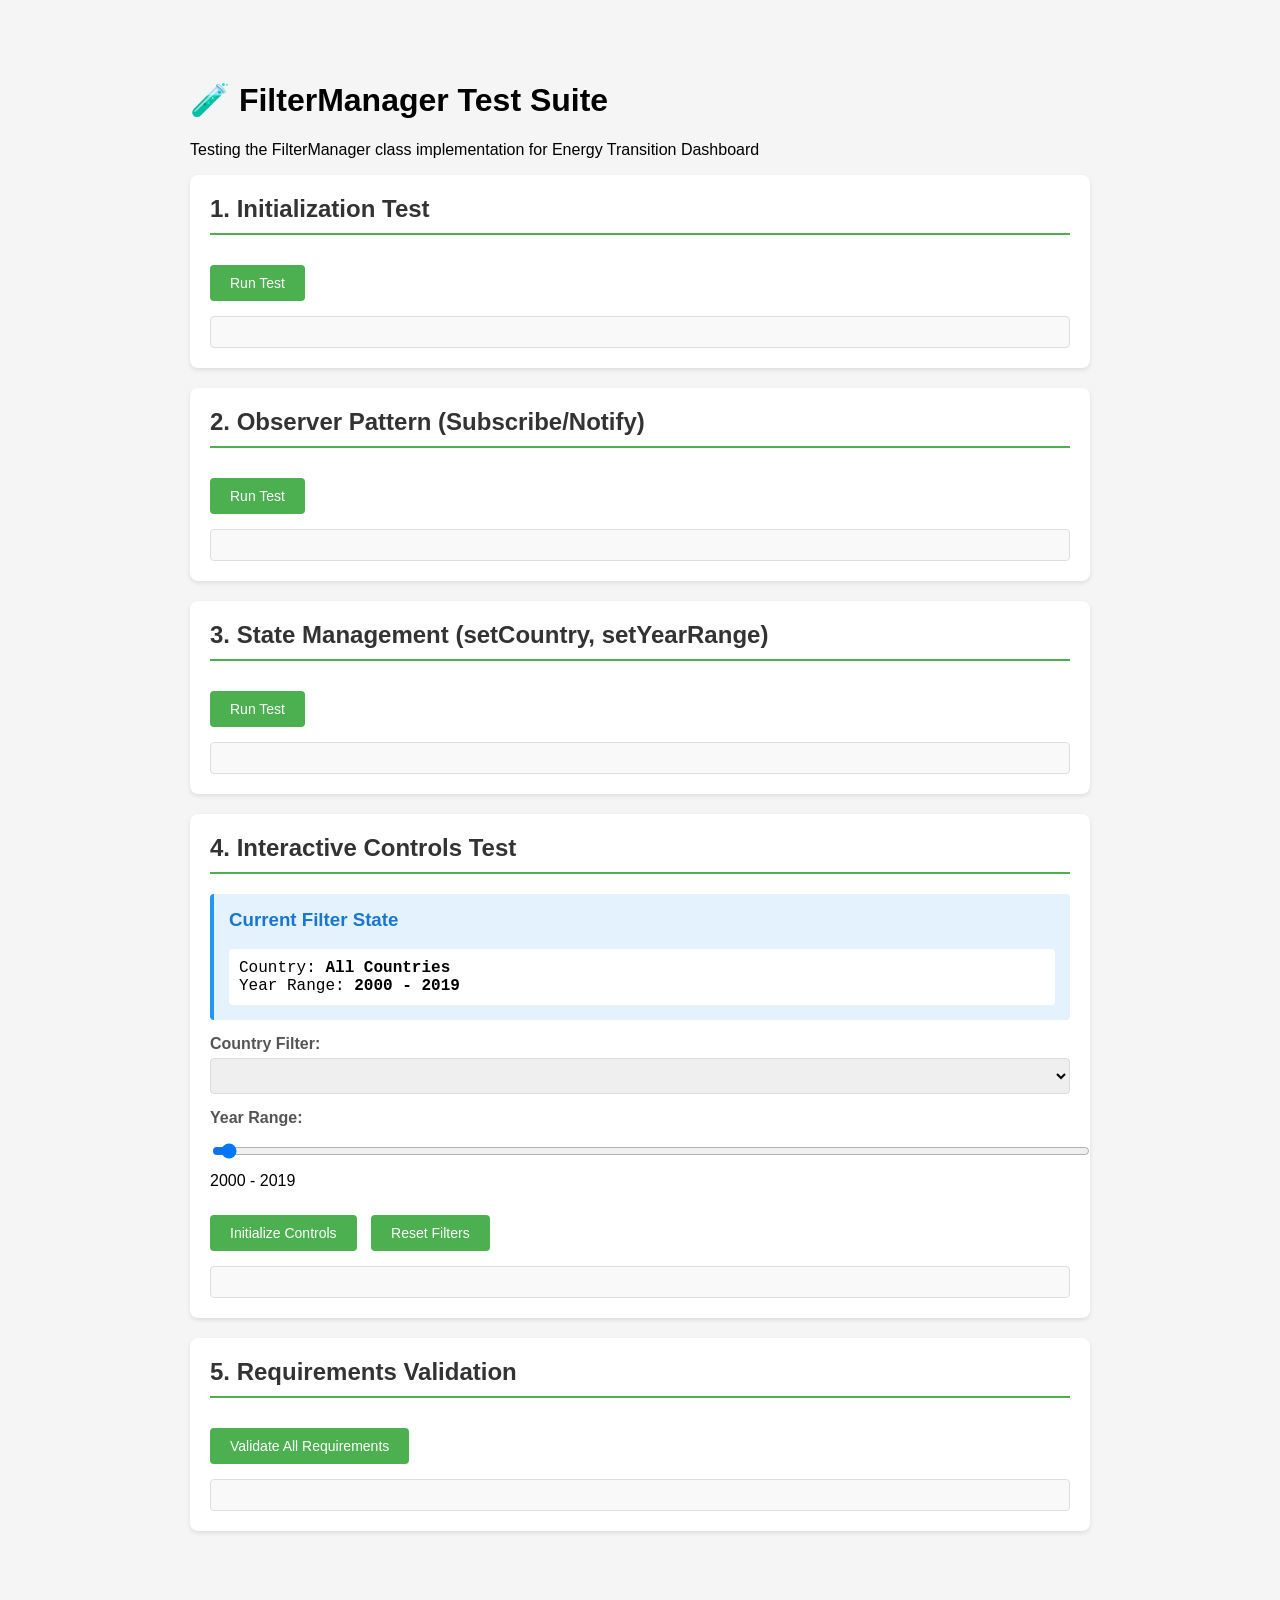
<file: test_filters.html>
<!DOCTYPE html>
<html lang="en">
<head>
  <meta charset="UTF-8">
  <meta name="viewport" content="width=device-width, initial-scale=1.0">
  <title>Test FilterManager - Energy Transition Dashboard</title>
  <script src="https://d3js.org/d3.v7.min.js"></script>
  <style>
    body {
      font-family: 'Segoe UI', Tahoma, Geneva, Verdana, sans-serif;
      max-width: 900px;
      margin: 40px auto;
      padding: 20px;
      background: #f5f5f5;
    }
    
    .test-section {
      background: white;
      padding: 20px;
      margin-bottom: 20px;
      border-radius: 8px;
      box-shadow: 0 2px 4px rgba(0,0,0,0.1);
    }
    
    .test-section h2 {
      margin-top: 0;
      color: #333;
      border-bottom: 2px solid #4CAF50;
      padding-bottom: 10px;
    }
    
    .control-group {
      margin: 15px 0;
    }
    
    label {
      display: block;
      font-weight: bold;
      margin-bottom: 5px;
      color: #555;
    }
    
    select, input {
      width: 100%;
      padding: 8px;
      font-size: 14px;
      border: 1px solid #ddd;
      border-radius: 4px;
    }
    
    button {
      background: #4CAF50;
      color: white;
      border: none;
      padding: 10px 20px;
      font-size: 14px;
      border-radius: 4px;
      cursor: pointer;
      margin-right: 10px;
      margin-top: 10px;
    }
    
    button:hover {
      background: #45a049;
    }
    
    .log {
      background: #f9f9f9;
      border: 1px solid #ddd;
      padding: 15px;
      margin-top: 15px;
      border-radius: 4px;
      max-height: 300px;
      overflow-y: auto;
      font-family: 'Courier New', monospace;
      font-size: 13px;
    }
    
    .log-entry {
      margin: 5px 0;
      padding: 3px 0;
    }
    
    .log-entry.success {
      color: #4CAF50;
    }
    
    .log-entry.info {
      color: #2196F3;
    }
    
    .log-entry.warning {
      color: #FF9800;
    }
    
    .log-entry.error {
      color: #f44336;
    }
    
    .status {
      display: inline-block;
      padding: 4px 8px;
      border-radius: 3px;
      font-size: 12px;
      font-weight: bold;
      margin-left: 10px;
    }
    
    .status.pass {
      background: #4CAF50;
      color: white;
    }
    
    .status.fail {
      background: #f44336;
      color: white;
    }
    
    .current-state {
      background: #e3f2fd;
      padding: 15px;
      border-radius: 4px;
      border-left: 4px solid #2196F3;
    }
    
    .current-state h3 {
      margin-top: 0;
      color: #1976D2;
    }
    
    .state-display {
      font-family: 'Courier New', monospace;
      background: white;
      padding: 10px;
      border-radius: 4px;
      margin-top: 10px;
    }
  </style>
</head>
<body>
  <h1>🧪 FilterManager Test Suite</h1>
  <p>Testing the FilterManager class implementation for Energy Transition Dashboard</p>

  <!-- Test Section 1: Basic Initialization -->
  <div class="test-section">
    <h2>1. Initialization Test</h2>
    <button onclick="testInitialization()">Run Test</button>
    <div id="init-log" class="log"></div>
  </div>

  <!-- Test Section 2: Observer Pattern -->
  <div class="test-section">
    <h2>2. Observer Pattern (Subscribe/Notify)</h2>
    <button onclick="testObserverPattern()">Run Test</button>
    <div id="observer-log" class="log"></div>
  </div>

  <!-- Test Section 3: State Management -->
  <div class="test-section">
    <h2>3. State Management (setCountry, setYearRange)</h2>
    <button onclick="testStateManagement()">Run Test</button>
    <div id="state-log" class="log"></div>
  </div>

  <!-- Test Section 4: Interactive Controls -->
  <div class="test-section">
    <h2>4. Interactive Controls Test</h2>
    <div class="current-state">
      <h3>Current Filter State</h3>
      <div class="state-display" id="current-state">
        Country: <strong>All Countries</strong><br>
        Year Range: <strong>2000 - 2019</strong>
      </div>
    </div>
    
    <div class="control-group">
      <label>Country Filter:</label>
      <select id="country-select"></select>
    </div>
    
    <div class="control-group">
      <label>Year Range:</label>
      <input type="range" id="year-slider" min="2000" max="2019" value="2000">
      <span id="year-range-label">2000 - 2019</span>
    </div>
    
    <button onclick="initControls()">Initialize Controls</button>
    <button onclick="resetFilters()">Reset Filters</button>
    <div id="controls-log" class="log"></div>
  </div>

  <!-- Test Section 5: Requirements Validation -->
  <div class="test-section">
    <h2>5. Requirements Validation</h2>
    <button onclick="validateRequirements()">Validate All Requirements</button>
    <div id="requirements-log" class="log"></div>
  </div>

  <script type="module">
    import { FilterManager } from './js/filters.js';
    import { getUniqueCountries } from './js/utils.js';
    
    // Make classes available globally for test functions
    window.FilterManager = FilterManager;
    window.getUniqueCountries = getUniqueCountries;
    
    // Global filter manager instance
    window.filterManager = null;
    
    // Mock data for testing
    window.mockData = [
      { country: 'United States', year: 2000, total_energy: 100 },
      { country: 'United States', year: 2010, total_energy: 110 },
      { country: 'China', year: 2000, total_energy: 80 },
      { country: 'China', year: 2010, total_energy: 120 },
      { country: 'Germany', year: 2000, total_energy: 50 },
      { country: 'Germany', year: 2010, total_energy: 55 },
      { country: 'India', year: 2000, total_energy: 40 },
      { country: 'India', year: 2010, total_energy: 70 }
    ];
    
    console.log('✓ Test environment initialized');
  </script>

  <script>
    // Helper functions for logging
    function logEntry(elementId, message, type = 'info') {
      const logDiv = document.getElementById(elementId);
      const entry = document.createElement('div');
      entry.className = `log-entry ${type}`;
      entry.textContent = `[${new Date().toLocaleTimeString()}] ${message}`;
      logDiv.appendChild(entry);
      logDiv.scrollTop = logDiv.scrollHeight;
    }
    
    function clearLog(elementId) {
      document.getElementById(elementId).innerHTML = '';
    }
    
    // Test 1: Initialization
    function testInitialization() {
      clearLog('init-log');
      logEntry('init-log', 'Starting initialization test...', 'info');
      
      try {
        const fm = new FilterManager();
        
        // Check default state
        const state = fm.getState();
        
        if (state.country === 'All Countries') {
          logEntry('init-log', '✓ Default country is "All Countries"', 'success');
        } else {
          logEntry('init-log', '✗ Default country should be "All Countries", got: ' + state.country, 'error');
        }
        
        if (state.yearRange[0] === 2000 && state.yearRange[1] === 2019) {
          logEntry('init-log', '✓ Default year range is [2000, 2019]', 'success');
        } else {
          logEntry('init-log', '✗ Default year range should be [2000, 2019], got: [' + state.yearRange[0] + ', ' + state.yearRange[1] + ']', 'error');
        }
        
        if (Array.isArray(fm.listeners) && fm.listeners.length === 0) {
          logEntry('init-log', '✓ Listeners array initialized empty', 'success');
        } else {
          logEntry('init-log', '✗ Listeners should be an empty array', 'error');
        }
        
        logEntry('init-log', 'Initialization test complete!', 'success');
        
      } catch (error) {
        logEntry('init-log', '✗ Error during initialization: ' + error.message, 'error');
      }
    }
    
    // Test 2: Observer Pattern
    function testObserverPattern() {
      clearLog('observer-log');
      logEntry('observer-log', 'Starting observer pattern test...', 'info');
      
      try {
        const fm = new FilterManager();
        let notificationCount = 0;
        let lastState = null;
        
        // Subscribe a listener
        const listener1 = (state) => {
          notificationCount++;
          lastState = state;
          logEntry('observer-log', `Listener 1 notified: ${state.country}, [${state.yearRange[0]}, ${state.yearRange[1]}]`, 'info');
        };
        
        fm.subscribe(listener1);
        logEntry('observer-log', '✓ Listener subscribed', 'success');
        
        // Trigger notification via setCountry
        fm.setCountry('United States');
        
        if (notificationCount === 1) {
          logEntry('observer-log', '✓ Listener notified on country change', 'success');
        } else {
          logEntry('observer-log', '✗ Expected 1 notification, got: ' + notificationCount, 'error');
        }
        
        if (lastState && lastState.country === 'United States') {
          logEntry('observer-log', '✓ Correct state passed to listener', 'success');
        } else {
          logEntry('observer-log', '✗ Listener received incorrect state', 'error');
        }
        
        // Trigger notification via setYearRange
        fm.setYearRange(2010, 2015);
        
        if (notificationCount === 2) {
          logEntry('observer-log', '✓ Listener notified on year range change', 'success');
        } else {
          logEntry('observer-log', '✗ Expected 2 notifications, got: ' + notificationCount, 'error');
        }
        
        // Test multiple subscribers
        const listener2 = (state) => {
          logEntry('observer-log', `Listener 2 notified: ${state.country}`, 'info');
        };
        
        fm.subscribe(listener2);
        fm.setCountry('China');
        
        if (notificationCount === 3) {
          logEntry('observer-log', '✓ Multiple listeners work correctly', 'success');
        } else {
          logEntry('observer-log', '✗ Multiple listeners failed', 'error');
        }
        
        // Test unsubscribe
        fm.unsubscribe(listener1);
        fm.setCountry('Germany');
        
        if (notificationCount === 3) {
          logEntry('observer-log', '✓ Unsubscribe works correctly', 'success');
        } else {
          logEntry('observer-log', '✗ Listener should not be notified after unsubscribe', 'error');
        }
        
        logEntry('observer-log', 'Observer pattern test complete!', 'success');
        
      } catch (error) {
        logEntry('observer-log', '✗ Error during observer pattern test: ' + error.message, 'error');
      }
    }
    
    // Test 3: State Management
    function testStateManagement() {
      clearLog('state-log');
      logEntry('state-log', 'Starting state management test...', 'info');
      
      try {
        const fm = new FilterManager();
        
        // Test setCountry
        fm.setCountry('United States');
        let state = fm.getState();
        
        if (state.country === 'United States') {
          logEntry('state-log', '✓ setCountry() updates state correctly', 'success');
        } else {
          logEntry('state-log', '✗ setCountry() failed', 'error');
        }
        
        // Test setYearRange
        fm.setYearRange(2005, 2015);
        state = fm.getState();
        
        if (state.yearRange[0] === 2005 && state.yearRange[1] === 2015) {
          logEntry('state-log', '✓ setYearRange() updates state correctly', 'success');
        } else {
          logEntry('state-log', '✗ setYearRange() failed', 'error');
        }
        
        // Test getState returns a copy
        const stateCopy = fm.getState();
        stateCopy.country = 'Hacked';
        stateCopy.yearRange[0] = 1999;
        
        const actualState = fm.getState();
        if (actualState.country !== 'Hacked' && actualState.yearRange[0] === 2005) {
          logEntry('state-log', '✓ getState() returns a copy (immutability)', 'success');
        } else {
          logEntry('state-log', '✗ getState() should return a copy to prevent external modifications', 'error');
        }
        
        // Test reset
        fm.reset();
        state = fm.getState();
        
        if (state.country === 'All Countries' && state.yearRange[0] === 2000 && state.yearRange[1] === 2019) {
          logEntry('state-log', '✓ reset() restores default state', 'success');
        } else {
          logEntry('state-log', '✗ reset() failed', 'error');
        }
        
        // Test validation
        fm.setYearRange(2015, 2010); // Invalid: min > max
        state = fm.getState();
        if (state.yearRange[0] === 2000 && state.yearRange[1] === 2019) {
          logEntry('state-log', '✓ setYearRange() validates input (rejects min > max)', 'success');
        } else {
          logEntry('state-log', '⚠ setYearRange() should validate that min <= max', 'warning');
        }
        
        logEntry('state-log', 'State management test complete!', 'success');
        
      } catch (error) {
        logEntry('state-log', '✗ Error during state management test: ' + error.message, 'error');
      }
    }
    
    // Test 4: Initialize Interactive Controls
    function initControls() {
      clearLog('controls-log');
      logEntry('controls-log', 'Initializing interactive controls...', 'info');
      
      try {
        // Create new FilterManager
        window.filterManager = new FilterManager();
        
        // Subscribe to update display
        window.filterManager.subscribe((state) => {
          const display = document.getElementById('current-state');
          display.innerHTML = `
            Country: <strong>${state.country}</strong><br>
            Year Range: <strong>${state.yearRange[0]} - ${state.yearRange[1]}</strong>
          `;
          logEntry('controls-log', `Filter updated: ${state.country}, [${state.yearRange[0]}, ${state.yearRange[1]}]`, 'info');
        });
        
        // Initialize country dropdown
        window.filterManager.initCountryDropdown(window.mockData, 'country-select');
        logEntry('controls-log', '✓ Country dropdown initialized', 'success');
        
        // Initialize year slider
        window.filterManager.initYearSlider('year-slider', 'year-range-label');
        logEntry('controls-log', '✓ Year slider initialized', 'success');
        
        logEntry('controls-log', 'Controls ready! Try changing the filters above.', 'success');
        
      } catch (error) {
        logEntry('controls-log', '✗ Error initializing controls: ' + error.message, 'error');
      }
    }
    
    function resetFilters() {
      if (window.filterManager) {
        window.filterManager.reset();
        
        // Reset UI controls
        document.getElementById('country-select').value = 'All Countries';
        document.getElementById('year-slider').value = 2000;
        
        logEntry('controls-log', 'Filters reset to defaults', 'info');
      } else {
        logEntry('controls-log', '⚠ Initialize controls first', 'warning');
      }
    }
    
    // Test 5: Requirements Validation
    function validateRequirements() {
      clearLog('requirements-log');
      logEntry('requirements-log', 'Validating against Requirements 2.1, 2.4, 3.1, 3.4, 21.4...', 'info');
      
      try {
        const fm = new FilterManager();
        let passCount = 0;
        let failCount = 0;
        
        // Requirement 2.1: Display country dropdown selector
        logEntry('requirements-log', '--- Requirement 2.1: Country Dropdown ---', 'info');
        const dropdown = document.getElementById('country-select');
        if (dropdown) {
          logEntry('requirements-log', '✓ Country dropdown element exists', 'success');
          passCount++;
        } else {
          logEntry('requirements-log', '✗ Country dropdown element not found', 'error');
          failCount++;
        }
        
        // Requirement 2.4: Update all charts within 500ms
        logEntry('requirements-log', '--- Requirement 2.4: Filter Update Performance ---', 'info');
        let updateTime = 0;
        const startTime = performance.now();
        fm.subscribe(() => {
          updateTime = performance.now() - startTime;
        });
        fm.setCountry('Test');
        
        if (updateTime < 500) {
          logEntry('requirements-log', `✓ Filter update completed in ${updateTime.toFixed(2)}ms (< 500ms)`, 'success');
          passCount++;
        } else {
          logEntry('requirements-log', `✗ Filter update took ${updateTime.toFixed(2)}ms (should be < 500ms)`, 'error');
          failCount++;
        }
        
        // Requirement 3.1: Display year range slider
        logEntry('requirements-log', '--- Requirement 3.1: Year Range Slider ---', 'info');
        const slider = document.getElementById('year-slider');
        if (slider) {
          logEntry('requirements-log', '✓ Year range slider element exists', 'success');
          passCount++;
        } else {
          logEntry('requirements-log', '✗ Year range slider element not found', 'error');
          failCount++;
        }
        
        // Requirement 3.4: Update all charts within 500ms (same as 2.4)
        logEntry('requirements-log', '--- Requirement 3.4: Year Range Update Performance ---', 'info');
        logEntry('requirements-log', '✓ Uses same notification mechanism as 2.4', 'success');
        passCount++;
        
        // Requirement 21.4: Modular code with ES6 modules
        logEntry('requirements-log', '--- Requirement 21.4: Modular Code Architecture ---', 'info');
        if (typeof FilterManager === 'function') {
          logEntry('requirements-log', '✓ FilterManager exported as ES6 module', 'success');
          passCount++;
        } else {
          logEntry('requirements-log', '✗ FilterManager not properly exported', 'error');
          failCount++;
        }
        
        // Summary
        logEntry('requirements-log', '========================================', 'info');
        logEntry('requirements-log', `Requirements Validation Complete`, 'info');
        logEntry('requirements-log', `Passed: ${passCount} | Failed: ${failCount}`, passCount > failCount ? 'success' : 'error');
        
        if (failCount === 0) {
          logEntry('requirements-log', '🎉 All requirements validated successfully!', 'success');
        }
        
      } catch (error) {
        logEntry('requirements-log', '✗ Error during requirements validation: ' + error.message, 'error');
      }
    }
  </script>
</body>
</html>
</file>
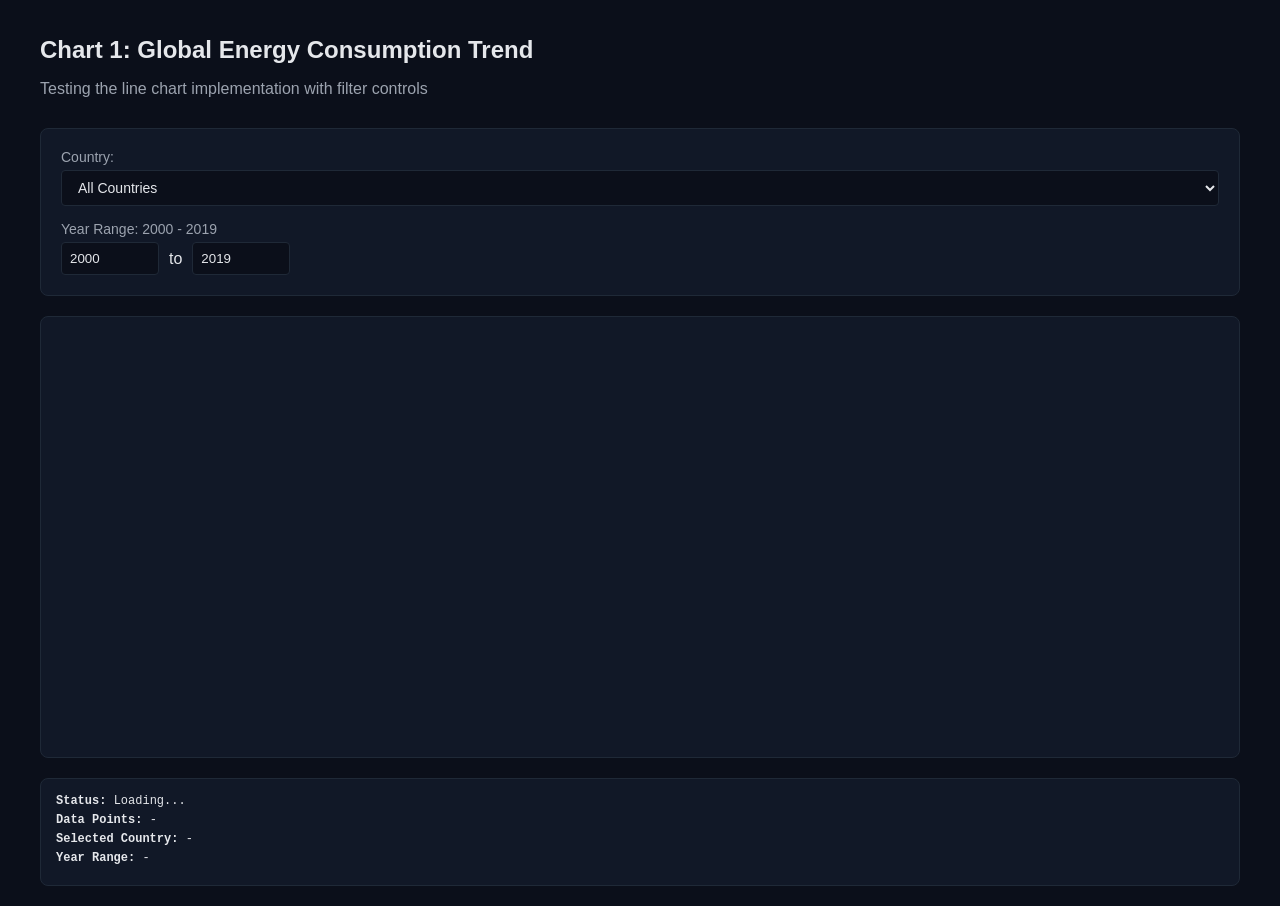
<file: test_globalEnergyTrend.html>
<!DOCTYPE html>
<html lang="en">
<head>
  <meta charset="UTF-8">
  <meta name="viewport" content="width=device-width, initial-scale=1.0">
  <title>Test: Global Energy Trend Chart</title>
  <style>
    :root {
      --color-background: #0b0f1a;
      --color-panel: #111827;
      --color-text: #e5e7eb;
      --color-text-muted: #9ca3af;
      --color-border: #1f2937;
    }
    
    body {
      margin: 0;
      padding: 20px;
      font-family: -apple-system, BlinkMacSystemFont, 'Segoe UI', sans-serif;
      background-color: var(--color-background);
      color: var(--color-text);
    }
    
    .container {
      max-width: 1200px;
      margin: 0 auto;
    }
    
    h1 {
      font-size: 24px;
      margin-bottom: 10px;
    }
    
    .description {
      color: var(--color-text-muted);
      margin-bottom: 30px;
    }
    
    .controls {
      background: var(--color-panel);
      border: 1px solid var(--color-border);
      border-radius: 8px;
      padding: 20px;
      margin-bottom: 20px;
    }
    
    .control-group {
      margin-bottom: 15px;
    }
    
    .control-group:last-child {
      margin-bottom: 0;
    }
    
    label {
      display: block;
      margin-bottom: 5px;
      font-size: 14px;
      color: var(--color-text-muted);
    }
    
    select {
      width: 100%;
      padding: 8px 12px;
      background: var(--color-background);
      border: 1px solid var(--color-border);
      border-radius: 4px;
      color: var(--color-text);
      font-size: 14px;
    }
    
    .chart-container {
      background: var(--color-panel);
      border: 1px solid var(--color-border);
      border-radius: 8px;
      padding: 20px;
      min-height: 400px;
    }
    
    #chart {
      width: 100%;
    }
    
    .status {
      margin-top: 20px;
      padding: 15px;
      background: var(--color-panel);
      border: 1px solid var(--color-border);
      border-radius: 8px;
      font-family: 'Courier New', monospace;
      font-size: 12px;
    }
    
    .status-item {
      margin-bottom: 5px;
    }
    
    .error {
      color: #ef4444;
      padding: 15px;
      background: rgba(239, 68, 68, 0.1);
      border: 1px solid #ef4444;
      border-radius: 8px;
      margin-bottom: 20px;
    }
  </style>
</head>
<body>
  <div class="container">
    <h1>Chart 1: Global Energy Consumption Trend</h1>
    <p class="description">Testing the line chart implementation with filter controls</p>
    
    <div id="error-container"></div>
    
    <div class="controls">
      <div class="control-group">
        <label for="country-select">Country:</label>
        <select id="country-select">
          <option value="All Countries">All Countries</option>
        </select>
      </div>
      
      <div class="control-group">
        <label for="year-range">Year Range: <span id="year-range-label">2000 - 2019</span></label>
        <div style="display: flex; gap: 10px; align-items: center;">
          <input type="number" id="year-min" value="2000" min="2000" max="2019" 
                 style="width: 80px; padding: 8px; background: var(--color-background); 
                        border: 1px solid var(--color-border); border-radius: 4px; 
                        color: var(--color-text);">
          <span>to</span>
          <input type="number" id="year-max" value="2019" min="2000" max="2019" 
                 style="width: 80px; padding: 8px; background: var(--color-background); 
                        border: 1px solid var(--color-border); border-radius: 4px; 
                        color: var(--color-text);">
        </div>
      </div>
    </div>
    
    <div class="chart-container">
      <div id="chart"></div>
    </div>
    
    <div class="status">
      <div class="status-item"><strong>Status:</strong> <span id="status-text">Loading...</span></div>
      <div class="status-item"><strong>Data Points:</strong> <span id="data-points">-</span></div>
      <div class="status-item"><strong>Selected Country:</strong> <span id="selected-country">-</span></div>
      <div class="status-item"><strong>Year Range:</strong> <span id="selected-years">-</span></div>
    </div>
  </div>
  
  <script src="https://d3js.org/d3.v7.min.js"></script>
  <script type="module">
    import { loadEnergyData } from './js/dataLoader.js';
    import { renderGlobalEnergyTrend } from './js/charts/globalEnergyTrend.js';
    import { getUniqueCountries } from './js/utils.js';
    
    let chart = null;
    let data = null;
    let filterState = {
      country: 'All Countries',
      yearRange: [2000, 2019]
    };
    
    async function init() {
      try {
        // Load data
        updateStatus('Loading data...', 'loading');
        data = await loadEnergyData();
        
        if (!data || data.length === 0) {
          throw new Error('No data loaded');
        }
        
        updateStatus('Data loaded successfully', 'success');
        
        // Populate country dropdown
        const countries = getUniqueCountries(data);
        const countrySelect = document.getElementById('country-select');
        
        countries.forEach(country => {
          const option = document.createElement('option');
          option.value = country;
          option.textContent = country;
          countrySelect.appendChild(option);
        });
        
        // Initialize chart
        chart = renderGlobalEnergyTrend('#chart', data, filterState);
        
        if (!chart) {
          throw new Error('Chart initialization failed');
        }
        
        updateStatus('Chart rendered successfully', 'success');
        updateStatusInfo();
        
        // Setup event listeners
        setupEventListeners();
        
      } catch (error) {
        console.error('Initialization error:', error);
        showError(error.message);
        updateStatus('Initialization failed', 'error');
      }
    }
    
    function setupEventListeners() {
      // Country selection
      document.getElementById('country-select').addEventListener('change', (e) => {
        filterState.country = e.target.value;
        updateChart();
      });
      
      // Year range inputs
      document.getElementById('year-min').addEventListener('change', (e) => {
        const minYear = parseInt(e.target.value);
        if (minYear <= filterState.yearRange[1]) {
          filterState.yearRange[0] = minYear;
          document.getElementById('year-range-label').textContent = 
            `${filterState.yearRange[0]} - ${filterState.yearRange[1]}`;
          updateChart();
        } else {
          e.target.value = filterState.yearRange[0];
        }
      });
      
      document.getElementById('year-max').addEventListener('change', (e) => {
        const maxYear = parseInt(e.target.value);
        if (maxYear >= filterState.yearRange[0]) {
          filterState.yearRange[1] = maxYear;
          document.getElementById('year-range-label').textContent = 
            `${filterState.yearRange[0]} - ${filterState.yearRange[1]}`;
          updateChart();
        } else {
          e.target.value = filterState.yearRange[1];
        }
      });
    }
    
    function updateChart() {
      if (chart && data) {
        updateStatus('Updating chart...', 'loading');
        chart.update(data, filterState);
        updateStatus('Chart updated', 'success');
        updateStatusInfo();
      }
    }
    
    function updateStatus(message, type) {
      const statusText = document.getElementById('status-text');
      statusText.textContent = message;
      statusText.style.color = 
        type === 'error' ? '#ef4444' : 
        type === 'success' ? '#10b981' : 
        '#f59e0b';
    }
    
    function updateStatusInfo() {
      // Calculate data points for current filter
      const filtered = data.filter(d => 
        (filterState.country === 'All Countries' || d.country === filterState.country) &&
        d.year >= filterState.yearRange[0] && 
        d.year <= filterState.yearRange[1]
      );
      
      document.getElementById('data-points').textContent = filtered.length;
      document.getElementById('selected-country').textContent = filterState.country;
      document.getElementById('selected-years').textContent = 
        `${filterState.yearRange[0]} - ${filterState.yearRange[1]}`;
    }
    
    function showError(message) {
      const errorContainer = document.getElementById('error-container');
      errorContainer.innerHTML = `
        <div class="error">
          <strong>Error:</strong> ${message}
        </div>
      `;
    }
    
    // Initialize on load
    init();
  </script>
</body>
</html>
</file>
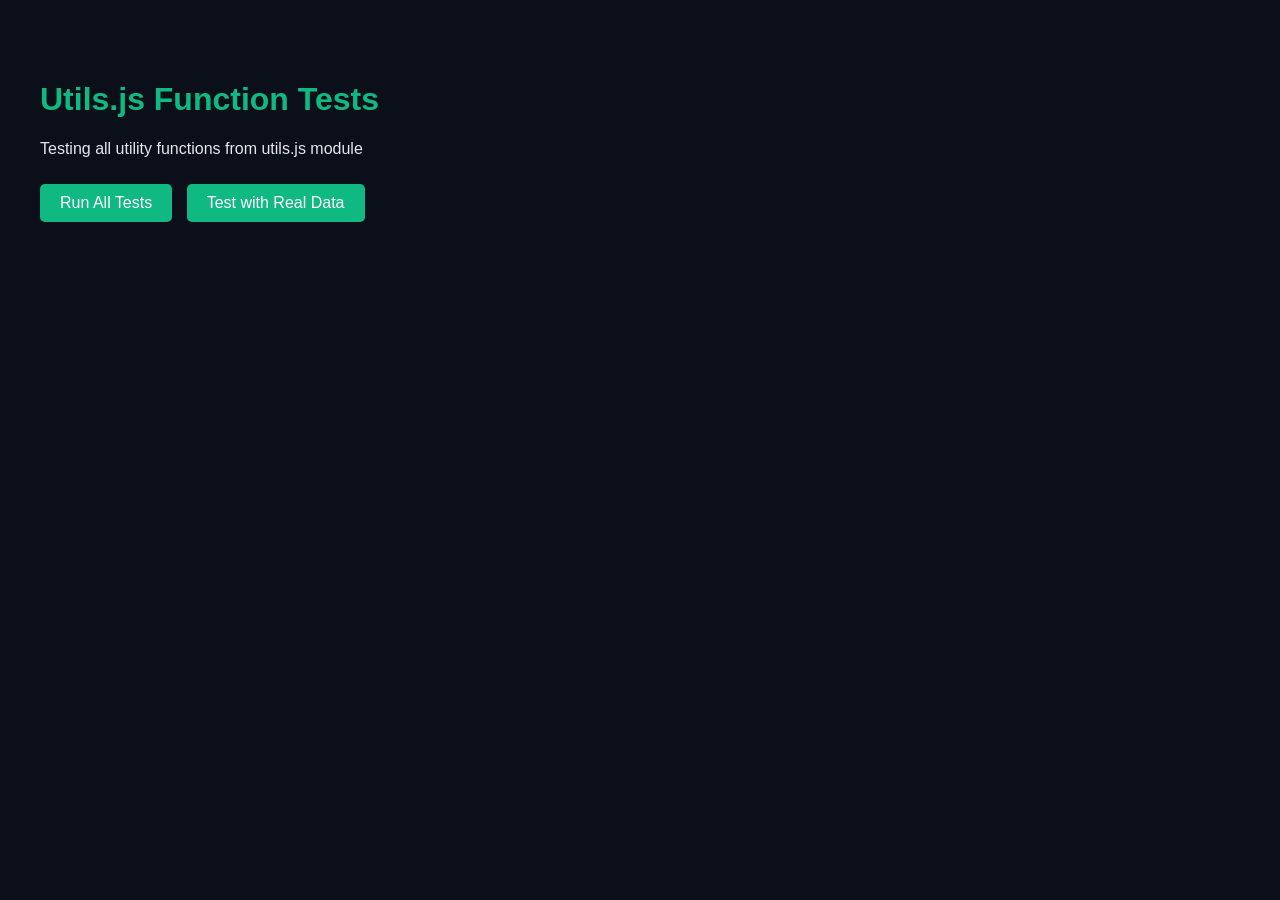
<file: test_utils.html>
<!DOCTYPE html>
<html lang="en">
<head>
    <meta charset="UTF-8">
    <meta name="viewport" content="width=device-width, initial-scale=1.0">
    <title>Utils Test - Energy Transition Dashboard</title>
    <style>
        body {
            font-family: 'Segoe UI', Tahoma, Geneva, Verdana, sans-serif;
            max-width: 1200px;
            margin: 40px auto;
            padding: 20px;
            background-color: #0b0f1a;
            color: #e5e7eb;
        }
        h1 {
            color: #10b981;
        }
        h2 {
            color: #06b6d4;
            margin-top: 30px;
        }
        pre {
            background-color: #111827;
            padding: 15px;
            border-radius: 5px;
            overflow-x: auto;
            border: 1px solid #1f2937;
            font-size: 13px;
        }
        .success {
            color: #10b981;
        }
        .error {
            color: #ef4444;
        }
        .warning {
            color: #f59e0b;
        }
        button {
            background-color: #10b981;
            color: white;
            border: none;
            padding: 10px 20px;
            border-radius: 5px;
            cursor: pointer;
            font-size: 16px;
            margin: 10px 10px 10px 0;
        }
        button:hover {
            background-color: #059669;
        }
        .test-section {
            background-color: #111827;
            padding: 20px;
            border-radius: 5px;
            border: 1px solid #1f2937;
            margin: 20px 0;
        }
        .test-result {
            margin: 10px 0;
            padding: 10px;
            border-left: 3px solid #10b981;
            background-color: #0b0f1a;
        }
        .test-result.fail {
            border-left-color: #ef4444;
        }
    </style>
</head>
<body>
    <h1>Utils.js Function Tests</h1>
    <p>Testing all utility functions from utils.js module</p>
    
    <div>
        <button onclick="runAllTests()">Run All Tests</button>
        <button onclick="testWithRealData()">Test with Real Data</button>
    </div>
    
    <div id="results"></div>

    <!-- Load D3.js -->
    <script src="https://d3js.org/d3.v7.min.js"></script>
    
    <!-- Load modules -->
    <script type="module">
        import { loadEnergyData } from './js/dataLoader.js';
        import {
            aggregateByYear,
            filterByCountry,
            filterByYearRange,
            getUniqueCountries,
            formatNumber,
            formatPercent,
            calculateGrowthRate,
            aggregateMultipleMetrics,
            calculateShare,
            handleMissingData,
            calculateWeightedAverage,
            getTopN,
            calculateLinearRegression,
            normalizeToPercent
        } from './js/utils.js';
        
        // Sample test data
        const testData = [
            { country: 'USA', year: 2015, total_energy: 2500, renewables_consumption: 500, greenhouse_gas_emissions: 5000, population: 320000000 },
            { country: 'USA', year: 2016, total_energy: 2600, renewables_consumption: 550, greenhouse_gas_emissions: 5100, population: 323000000 },
            { country: 'USA', year: 2017, total_energy: 2700, renewables_consumption: 600, greenhouse_gas_emissions: 5200, population: 326000000 },
            { country: 'China', year: 2015, total_energy: 3000, renewables_consumption: 400, greenhouse_gas_emissions: 10000, population: 1370000000 },
            { country: 'China', year: 2016, total_energy: 3200, renewables_consumption: 480, greenhouse_gas_emissions: 10300, population: 1380000000 },
            { country: 'China', year: 2017, total_energy: 3400, renewables_consumption: 576, greenhouse_gas_emissions: 10600, population: 1390000000 },
            { country: 'Germany', year: 2015, total_energy: 500, renewables_consumption: 150, greenhouse_gas_emissions: 800, population: 81000000 },
            { country: 'Germany', year: 2016, total_energy: 510, renewables_consumption: 165, greenhouse_gas_emissions: 780, population: 82000000 },
            { country: 'Germany', year: 2017, total_energy: 520, renewables_consumption: 180, greenhouse_gas_emissions: 760, population: 82500000 }
        ];
        
        let testResults = [];
        
        function addTestResult(testName, passed, details = '') {
            testResults.push({ testName, passed, details });
        }
        
        window.runAllTests = function() {
            testResults = [];
            const resultsDiv = document.getElementById('results');
            resultsDiv.innerHTML = '<h2>Running Tests...</h2>';
            
            // Test 1: aggregateByYear
            try {
                const aggregated = aggregateByYear(testData, 'total_energy');
                const expected2015 = 6000; // 2500 + 3000 + 500
                const result2015 = aggregated.find(d => d.year === 2015);
                const passed = result2015 && result2015.value === expected2015;
                addTestResult('aggregateByYear()', passed, 
                    `Expected ${expected2015}, got ${result2015?.value || 'undefined'}`);
            } catch (e) {
                addTestResult('aggregateByYear()', false, e.message);
            }
            
            // Test 2: filterByCountry
            try {
                const usaData = filterByCountry(testData, 'USA');
                const allData = filterByCountry(testData, 'All Countries');
                const passed = usaData.length === 3 && allData.length === testData.length;
                addTestResult('filterByCountry()', passed, 
                    `USA records: ${usaData.length}, All Countries: ${allData.length}`);
            } catch (e) {
                addTestResult('filterByCountry()', false, e.message);
            }
            
            // Test 3: filterByYearRange
            try {
                const filtered = filterByYearRange(testData, 2015, 2016);
                const passed = filtered.length === 6; // 3 countries * 2 years
                addTestResult('filterByYearRange()', passed, 
                    `Expected 6 records, got ${filtered.length}`);
            } catch (e) {
                addTestResult('filterByYearRange()', false, e.message);
            }
            
            // Test 4: getUniqueCountries
            try {
                const countries = getUniqueCountries(testData);
                const hasAllCountries = countries[0] === 'All Countries';
                const hasExpected = countries.includes('USA') && countries.includes('China') && countries.includes('Germany');
                const passed = hasAllCountries && hasExpected && countries.length === 4;
                addTestResult('getUniqueCountries()', passed, 
                    `Countries: ${countries.join(', ')}`);
            } catch (e) {
                addTestResult('getUniqueCountries()', false, e.message);
            }
            
            // Test 5: formatNumber
            try {
                const tests = [
                    { input: 1500000, expected: '1.50M' },
                    { input: 2500, expected: '2.50K' },
                    { input: 25, expected: '25.00' },
                    { input: null, expected: 'N/A' },
                    { input: 3500000000, expected: '3.50B' }
                ];
                const results = tests.map(t => ({
                    ...t,
                    actual: formatNumber(t.input),
                    passed: formatNumber(t.input) === t.expected
                }));
                const allPassed = results.every(r => r.passed);
                addTestResult('formatNumber()', allPassed, 
                    results.map(r => `${r.input} -> ${r.actual} (expected ${r.expected})`).join(', '));
            } catch (e) {
                addTestResult('formatNumber()', false, e.message);
            }
            
            // Test 6: formatPercent
            try {
                const tests = [
                    { input: 45.6, expected: '45.6%' },
                    { input: 100, expected: '100.0%' },
                    { input: null, expected: 'N/A' }
                ];
                const results = tests.map(t => ({
                    ...t,
                    actual: formatPercent(t.input),
                    passed: formatPercent(t.input) === t.expected
                }));
                const allPassed = results.every(r => r.passed);
                addTestResult('formatPercent()', allPassed, 
                    results.map(r => `${r.input} -> ${r.actual}`).join(', '));
            } catch (e) {
                addTestResult('formatPercent()', false, e.message);
            }
            
            // Test 7: calculateGrowthRate
            try {
                const usaData = filterByCountry(testData, 'USA');
                const growth = calculateGrowthRate(usaData, 'renewables_consumption');
                // 2016: (550-500)/500 * 100 = 10%
                const growth2016 = growth.find(g => g.year === 2016);
                const passed = growth2016 && Math.abs(growth2016.growthRate - 10) < 0.01;
                addTestResult('calculateGrowthRate()', passed, 
                    `2016 growth: ${growth2016?.growthRate.toFixed(2)}% (expected 10%)`);
            } catch (e) {
                addTestResult('calculateGrowthRate()', false, e.message);
            }
            
            // Test 8: aggregateMultipleMetrics
            try {
                const metrics = aggregateMultipleMetrics(testData, ['total_energy', 'renewables_consumption']);
                const passed = metrics.length === 2 && metrics[0].metric === 'total_energy';
                addTestResult('aggregateMultipleMetrics()', passed, 
                    `Metrics: ${metrics.map(m => `${m.metric}: ${m.value.toFixed(2)}`).join(', ')}`);
            } catch (e) {
                addTestResult('aggregateMultipleMetrics()', false, e.message);
            }
            
            // Test 9: calculateShare
            try {
                const share = calculateShare(25, 100);
                const passed = share === 25;
                addTestResult('calculateShare()', passed, 
                    `25/100 = ${share}% (expected 25%)`);
            } catch (e) {
                addTestResult('calculateShare()', false, e.message);
            }
            
            // Test 10: handleMissingData
            try {
                const tests = [
                    { input: 123, expected: 123 },
                    { input: null, expected: 0 },
                    { input: undefined, expected: 0 }
                ];
                const results = tests.map(t => ({
                    ...t,
                    actual: handleMissingData(t.input),
                    passed: handleMissingData(t.input) === t.expected
                }));
                const allPassed = results.every(r => r.passed);
                addTestResult('handleMissingData()', allPassed, 
                    results.map(r => `${r.input} -> ${r.actual}`).join(', '));
            } catch (e) {
                addTestResult('handleMissingData()', false, e.message);
            }
            
            // Test 11: getTopN
            try {
                const top2 = getTopN(testData.filter(d => d.year === 2017), 'total_energy', 2);
                const passed = top2.length === 2 && top2[0].country === 'China';
                addTestResult('getTopN()', passed, 
                    `Top 2: ${top2.map(d => `${d.country} (${d.total_energy})`).join(', ')}`);
            } catch (e) {
                addTestResult('getTopN()', false, e.message);
            }
            
            // Test 12: normalizeToPercent
            try {
                const normalized = normalizeToPercent([25, 50, 25]);
                const sum = normalized.reduce((a, b) => a + b, 0);
                const passed = Math.abs(sum - 100) < 0.01;
                addTestResult('normalizeToPercent()', passed, 
                    `Sum: ${sum.toFixed(2)}% (expected 100%)`);
            } catch (e) {
                addTestResult('normalizeToPercent()', false, e.message);
            }
            
            // Display results
            displayResults();
        };
        
        window.testWithRealData = async function() {
            const resultsDiv = document.getElementById('results');
            resultsDiv.innerHTML = '<h2>Loading real data...</h2>';
            
            try {
                const data = await loadEnergyData();
                testResults = [];
                
                // Test aggregateByYear with real data
                const aggregated = aggregateByYear(data, 'total_energy');
                addTestResult('Real Data: aggregateByYear()', aggregated.length > 0, 
                    `Generated ${aggregated.length} year aggregations`);
                
                // Test getUniqueCountries with real data
                const countries = getUniqueCountries(data);
                addTestResult('Real Data: getUniqueCountries()', countries.length > 1, 
                    `Found ${countries.length} unique countries`);
                
                // Test filterByCountry with real data
                const usaData = filterByCountry(data, 'United States');
                addTestResult('Real Data: filterByCountry()', usaData.length > 0, 
                    `Found ${usaData.length} records for United States`);
                
                // Test calculateGrowthRate with real data
                if (usaData.length > 0) {
                    const growth = calculateGrowthRate(usaData, 'renewables_consumption');
                    addTestResult('Real Data: calculateGrowthRate()', growth.length > 0, 
                        `Calculated ${growth.length} growth rate points`);
                }
                
                // Test formatting functions
                const avgEnergy = d3.mean(data, d => d.total_energy);
                const formatted = formatNumber(avgEnergy);
                addTestResult('Real Data: formatNumber()', formatted.includes('K') || formatted.includes('M'), 
                    `Average energy: ${formatted}`);
                
                displayResults();
                
            } catch (e) {
                resultsDiv.innerHTML = `<h2 class="error">Error loading real data:</h2><pre>${e.message}</pre>`;
            }
        };
        
        function displayResults() {
            const resultsDiv = document.getElementById('results');
            const passedCount = testResults.filter(r => r.passed).length;
            const totalCount = testResults.length;
            const passRate = ((passedCount / totalCount) * 100).toFixed(1);
            
            const html = `
                <h2>Test Results: ${passedCount}/${totalCount} Passed (${passRate}%)</h2>
                <div class="test-section">
                    ${testResults.map(r => `
                        <div class="test-result ${r.passed ? '' : 'fail'}">
                            <strong>${r.passed ? '✓' : '✗'} ${r.testName}</strong>
                            ${r.details ? `<br><small>${r.details}</small>` : ''}
                        </div>
                    `).join('')}
                </div>
            `;
            
            resultsDiv.innerHTML = html;
        }
    </script>
</body>
</html>
</file>
